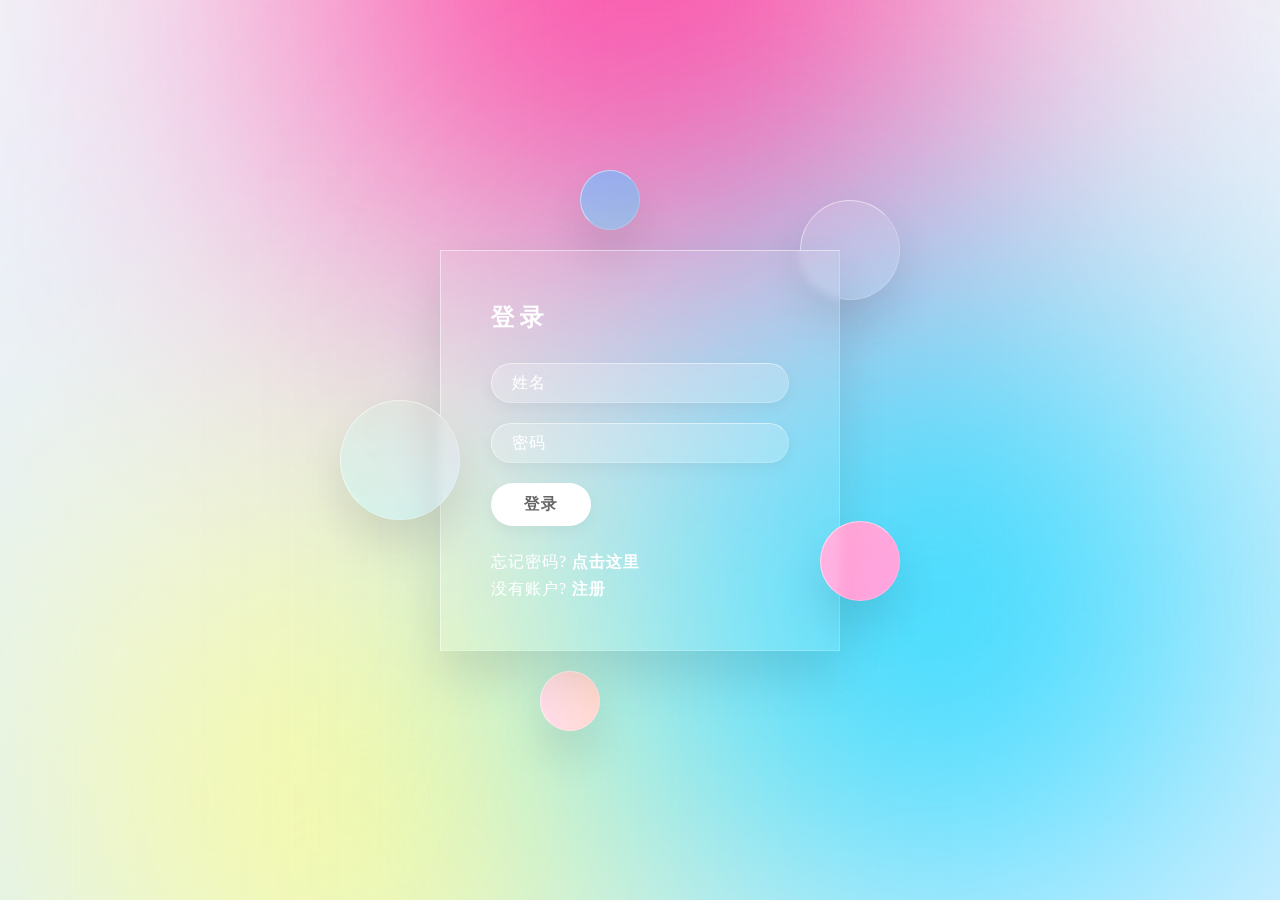
<file: 五个拿来就能用的炫酷登录页面/彩色气泡登录页/index.html>
<!DOCTYPE html>
<html lang="en">
 
<head>
    <meta charset="UTF-8">
    <meta name="viewport" content="width=device-width, initial-scale=1.0">
 
    <link rel="stylesheet" href="style.css">
 
    <title>彩色气泡登录页</title>
</head>
 
<body>
    <section>
        <!-- 背景颜色 -->
        <div class="color"></div>
        <div class="color"></div>
        <div class="color"></div>
        <div class="box">
            <!-- 背景圆 -->
            <div class="circle" style="--x:0"></div>
            <div class="circle" style="--x:1"></div>
            <div class="circle" style="--x:2"></div>
            <div class="circle" style="--x:3"></div>
            <div class="circle" style="--x:4"></div>
            <!-- 登录框 -->
            <div class="container">
                <div class="form">
                    <h2>登录</h2>
                    <form>
                        <div class="inputBox">
                            <input type="text" placeholder="姓名">
 
                        </div>
                        <div class="inputBox">
                            <input type="password" placeholder="密码">
 
                        </div>
                        <div class="inputBox">
                            <input type="submit" value="登录">
 
                        </div>
                        <p class="forget">忘记密码?<a href="#">
                                点击这里
                            </a></p>
                        <p class="forget">没有账户?<a href="#">
                                注册
                            </a></p>
                    </form>
                </div>
            </div>
        </div>
    </section>
</body>
 
</html>
</file>
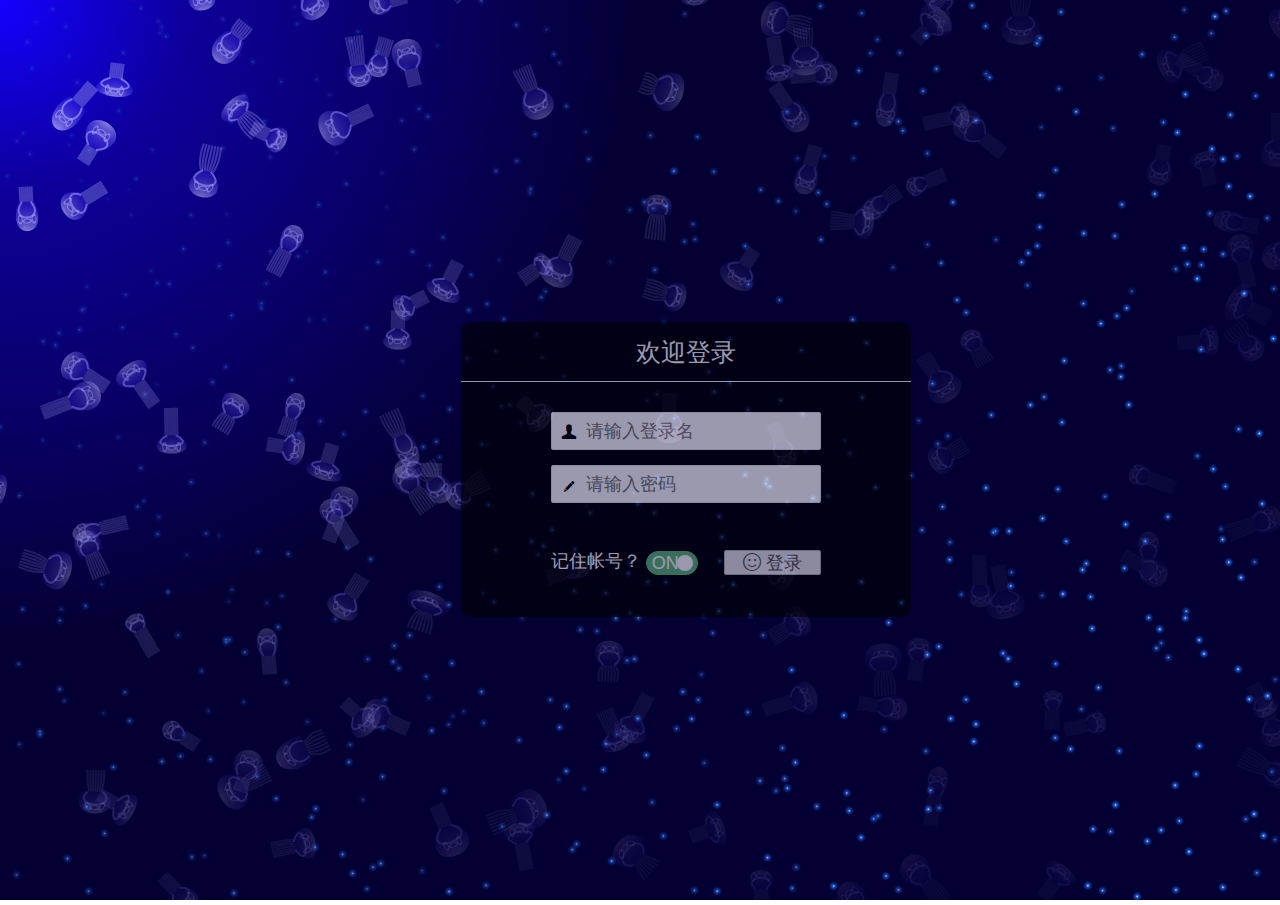
<file: 五个拿来就能用的炫酷登录页面/深海灯光水母登录/index.html>
﻿<!doctype html>
<html>
<head>
<meta charset="utf-8">
<title>登录</title>
<link rel="stylesheet" href="lib/layui/css/layui.css" media="all" />
<link rel="stylesheet" href="css/login.css" />
<script type="text/javascript" src="js/jquery.min.js"></script>
<script type="text/javascript" src="js/jquery.pure.tooltips.js"></script>
<script type="text/javascript" src="lib/layui/layui.js"></script>
<style>
html,body {
    width: 100%;
    height: 100%;
    margin: 0;
    padding: 0;
    overflow: hidden;
}
.container{
    width: 100％;
    height: 100%;
    margin: 0;
    padding: 0;
    background-color: #000000;
}

.box { width:450px; height:295px; background:#000000; position:absolute; top:50%; left:50%; margin-left:-14%; margin-top:-10%; z-index:3;opacity: 0.6;}
</style>

</head>
<body>

<div id="jsi-jellyfish-container" class="container">

<div class="beg-login-box box">
	<header>
		<h1 style="color:#FFFFFF">欢迎登录</h1>
	</header>
	<div class="beg-login-main">
		<form action="" class="layui-form" method="post"><input name="__RequestVerificationToken" type="hidden" value="fkfh8D89BFqTdrE2iiSdG_L781RSRtdWOH411poVUWhxzA5MzI8es07g6KPYQh9Log-xf84pIR2RIAEkOokZL3Ee3UKmX0Jc8bW8jOdhqo81" />		
			<div class="layui-form-item">
				<label class="beg-login-icon">
				<i class="layui-icon">&#xe612;</i>
			</label>
				<input type="text" name="userName" lay-verify="userName" autocomplete="off" placeholder="请输入登录名" class="layui-input">
			</div>
			<div class="layui-form-item">
				<label class="beg-login-icon">
				<i class="layui-icon">&#xe642;</i>
			</label>
				<input id="login-password" type="password" name="password" lay-verify="password" autocomplete="off" placeholder="请输入密码" class="layui-input">
			</div>
			<div class="layui-form-item">
				<div class="beg-pull-left beg-login-remember" style="color:#FFFFFF;margin-top: 9%;">
					<label>记住帐号？</label>
					<input type="checkbox" name="rememberMe" lay-skin="switch" lay-text="ON|OFF" checked>
				</div>
				<div class="beg-pull-right">
					<button class="layui-btn layui-btn-primary" lay-submit lay-filter="login" style="margin-top: 33%;" onclick="login()">
					<i class="layui-icon">&#xe650;</i> 登录
				</button>
				</div>
				<div class="beg-clear"></div>
			</div>
		</form>
	</div>
	<footer>
	<!-- <p><a href="../宋加加网页/index.html"><span style="color:#06F">返回首页</span></a></p> -->
	</footer>
	
</div>

<script>
var RENDERER = {
	JELLYFISH_RATE: 0.00015,
	DUST_RATE: 0.0005,
	ADJUST_DISTANCE : 100,
	ADJUST_OFFSET : 5,
	
	init : function(){
		this.setParameters();
		this.reconstructMethod();
		this.createElements();
		this.bindEvent();
		this.render();
	},
	setParameters : function(){
		this.$window = $(window);
		this.$container = $('#jsi-jellyfish-container');
		this.width = this.$container.width();
		this.height = this.$container.height();
		this.radius = Math.sqrt(Math.pow(this.width / 2, 2) + Math.sqrt(this.height/ 2, 2));
		this.distance = Math.sqrt(Math.pow(this.width, 2) + Math.sqrt(this.height, 2));
		this.canvas = $('<canvas />').attr({width : this.width, height : this.height}).appendTo(this.$container).get(0);
		this.context = this.canvas.getContext('2d');
		this.jellyfishes = [];
		this.theta = 0;
		this.x =  0;
		this.y =  0;
		this.destinationX = this.x;
		this.destinationY = this.y;
		this.dusts = [];
	},
	reconstructMethod : function(){
		this.render = this.render.bind(this);
	},
	getRandomValue : function(range){
		return range.min + (range.max - range.min) * Math.random();
	},
	createElements : function(){
		for(var i = 0, length = this.JELLYFISH_RATE * this.width * this.height; i < length; i++){
			this.jellyfishes.push(new JELLYFISH(this));
		}
		for(var i = 0, length = this.DUST_RATE * this.width * this.height; i < length; i++){
			this.dusts.push(new DUST(this));
		}
	},
	bindEvent : function(){
		this.$container.on('mousemove', this.translateCenter.bind(this, false));
		this.$container.on('mouseout', this.translateCenter.bind(this, true));
	},
	translateCenter : function(toAdjust, event){
		var offset = this.$container.offset();
		this.destinationX = event.clientX - offset.left + this.$window.scrollLeft();
		this.destinationY = event.clientY - offset.top + this.$window.scrollTop();
		
		if(!toAdjust){
			return;
		}
		if(this.destinationX < this.ADJUST_OFFSET){
			this.destinationX = 0;
		}else if(this.radius > this.width - this.ADJUST_OFFSET){
			this.destinationX = this.width;
		}
		if(this.destinationY < this.ADJUST_OFFSET){
			this.destinationY = 0;
		}else if(this.radius > this.height - this.ADJUST_OFFSET){
			this.destinationY = this.height;
		}
	},
	render : function(){
		requestAnimationFrame(this.render);
		
		if(this.destinationX > this.x){
			this.x = Math.min(this.x + this.ADJUST_DISTANCE, this.destinationX);
		}else{
			this.x = Math.max(this.x - this.ADJUST_DISTANCE, this.destinationX);
		}
		if(this.destinationY > this.y){
			this.y = Math.min(this.y + this.ADJUST_DISTANCE, this.destinationY);
		}else{
			this.y = Math.max(this.y - this.ADJUST_DISTANCE, this.destinationY);
		}
		var gradient = this.context.createRadialGradient(this.x, this.y, 0, this.x, this.y, this.radius);
		gradient.addColorStop(0, 'hsl(245, 100%, 50%)');
		gradient.addColorStop(0.3, 'hsl(245, 100%, 30%)');
		gradient.addColorStop(1, 'hsl(245, 100%, 10%)');
		this.context.fillStyle = gradient;
		this.context.fillRect(0, 0, this.width, this.height);
		
		for(var i = 0, length = this.dusts.length; i < length; i++){
			this.dusts[i].render(this.context, this.x, this.y);
		}
		for(var i = 0, length = this.jellyfishes.length; i < length; i++){
			this.jellyfishes[i].render(this.context, this.x, this.y);
		}
	}
};
var JELLYFISH = function(renderer){
	this.renderer = renderer;
	this.init(true);
};
JELLYFISH.prototype = {
	EXPANSION_RANGE : {min : Math.PI / 120, max : Math.PI / 30},
	DIRECTION_RANGE : {min : 0, max : Math.PI * 2},
	BASE_RANGE_X : {min : 10, max : 15},
	BASE_RANGE_Y : {min : 0, max : 5},
	BASE_RANGE_CP_X : {min : 20, max : 50},
	BASE_RANGE_CP_Y : {min : -40, max : -20},
	EXPANTION_OFFSET_RANGE : {min : 0.2, max : 0.5},
	EXTENSION_RATE_RANGE : {min : 0.5, max : 1.5},
	FEELER_LENGTH_RANGE : {min : 15, max : 30},
	FEELER_WIDTH_RANGE : {min : 2, max : 4},
	ACCELERATION_RATE : 0.2,
	OFFSET_TO_JUDGE : 100,
	FRICTION : 0.96,
	EXTENSION_COUNT : 100,
	
	init : function(toInit){
		this.radius = this.renderer.radius + this.OFFSET_TO_JUDGE * 2;
		
		if(toInit){
			this.x = this.renderer.getRandomValue({min : -this.OFFSET_TO_JUDGE, max : this.renderer.width + this.OFFSET_TO_JUDGE});
			this.y = this.renderer.getRandomValue({min : -this.OFFSET_TO_JUDGE, max : this.renderer.height + this.OFFSET_TO_JUDGE});
			this.direction = this.renderer.getRandomValue(this.DIRECTION_RANGE);
		}else{
			switch(condition = Math.random() * 4 | 0){
			case 0:
				this.x = -this.OFFSET_TO_JUDGE;
				this.y = this.renderer.getRandomValue({min : 0, max : this.renderer.height});
				this.direction = this.renderer.getRandomValue({min : Math.PI / 4, max : Math.PI * 3 / 4});
				break;
			case 1:
				this.x = this.renderer.getRandomValue({min : 0, max : this.renderer.width});
				this.y = -this.OFFSET_TO_JUDGE;
				this.direction = this.renderer.getRandomValue({min : Math.PI * 3 / 4, max : Math.PI * 5 / 4});
				break;
			case 2:
				this.x = this.renderer.width + this.OFFSET_TO_JUDGE;
				this.y = this.renderer.getRandomValue({min : 0, max : this.renderer.height});
				this.direction = this.renderer.getRandomValue({min : Math.PI * 5 / 4, max : Math.PI * 7 / 4});
				break;
			case 3:
				this.x = this.renderer.getRandomValue({min : 0, max : this.renderer.width});
				this.y = this.renderer.height + this.OFFSET_TO_JUDGE;
				this.direction = this.renderer.getRandomValue({min : Math.PI * 3 / 4, max : Math.PI * 5 / 4});
			}
		}
		this.expansion = 0;
		this.expansionDelta = this.renderer.getRandomValue(this.EXPANSION_RANGE);
		this.vx = 0;
		this.vy = 0;
		this.ax = Math.sin(this.direction) * this.expansionDelta * this.ACCELERATION_RATE;
		this.ay = -Math.cos(this.direction) * this.expansionDelta * this.ACCELERATION_RATE;
		this.baseX = this.renderer.getRandomValue(this.BASE_RANGE_X);
		this.baseY = this.renderer.getRandomValue(this.BASE_RANGE_Y);
		this.baseCPX = this.renderer.getRandomValue(this.BASE_RANGE_CP_X);
		this.baseCPY = this.renderer.getRandomValue(this.BASE_RANGE_CP_Y);
		this.expansionOffset = this.renderer.getRandomValue(this.EXPANTION_OFFSET_RANGE);
		this.feelerLength = this.renderer.getRandomValue(this.FEELER_LENGTH_RANGE);
		this.feelerWidth = this.renderer.getRandomValue(this.FEELER_WIDTH_RANGE);
		this.extensionRate = this.renderer.getRandomValue(this.EXTENSION_RATE_RANGE);
		this.theta = 0;
	},
	render : function(context, x, y){
		context.save();
		context.translate(this.x, this.y);
		context.rotate(this.direction);
		
		var opacity = 0.1 + 0.9 * Math.pow(1 - Math.min(1, Math.sqrt(Math.pow(this.x - x, 2) + Math.pow(this.y - y, 2)) / this.renderer.distance), 2),
			feelerColor = 'hsla(240, 80%, 80%, ' + 0.5 * opacity + ')',
			patternColor = 'hsla(240, 80%, 80%, ' + 0.8 * opacity + ')',
			gradient = context.createRadialGradient(0, this.baseCPY, 0, 0, this.baseCPY, this.baseY - this.baseCPY);
			
		gradient.addColorStop(0, 'hsla(245, 100%, 100%, ' + opacity + ')');
		gradient.addColorStop(0.5, 'hsla(245, 100%, 80%, ' + 0.6 * opacity + ')');
		gradient.addColorStop(1, 'hsla(245, 100%, 60%, ' + 0.4 * opacity + ')');
		
		context.fillStyle = gradient;
		context.strokeStyle = patternColor;
		context.lineWidth = 2;
		
		var baseX = this.baseX * (1 + this.expansionOffset * Math.cos(this.expansion)),
			theta = Math.PI / 2 - Math.abs((Math.PI - this.expansion)) / 2;
		
		context.save();
		this.createHead(context, baseX);
		context.restore();
		
		this.createMainPattern(context, baseX);
		this.createSubPattern(context, 0, this.baseCPY * 0.45, 0);
		this.createSubPattern(context, -7, this.baseCPY * 0.4, -theta);
		this.createSubPattern(context, 7, this.baseCPY * 0.4, theta);
		this.createFeeler(context, feelerColor);
		context.restore();
		
		if(this.expansion >= Math.PI - this.expansionDelta && this.expansion <= Math.PI){
			this.expansion += this.expansionDelta / this.EXTENSION_COUNT;
		}else{
			this.expansion += this.expansionDelta;
		}
		this.expansion %= Math.PI * 2;
		this.x += this.vx;
		this.y += this.vy;
		
		if(this.expansion >= 0 && this.expansion <= Math.PI){
			this.vx += this.ax;
			this.vy += this.ay;
		}
		this.vx *= this.FRICTION;
		this.vy *= this.FRICTION;
		
		this.judgeToReset();
	},
	createHead : function(context, baseX){
		context.beginPath();
		context.moveTo(-baseX, this.baseY);
		context.bezierCurveTo(-this.baseCPX, this.baseCPY, this.baseCPX, this.baseCPY, baseX, this.baseY);
		context.closePath();
		context.fill();
	},
	createMainPattern : function(context, baseX){
		context.beginPath();
		context.moveTo(-baseX * 0.6, this.baseY);
		context.bezierCurveTo(-this.baseCPX * 0.8, this.baseCPY * 0.5, this.baseCPX * 0.8, this.baseCPY * 0.5, baseX * 0.6, this.baseY);
		context.stroke();
	},
	createSubPattern : function(context, translateX, translateY, rotate){
		context.save();
		context.beginPath();
		context.translate(translateX, translateY);
		context.rotate(rotate);
		context.scale(1, 0.5);
		context.arc(0, 0, 4, 0, Math.PI * 2, false);
		context.stroke();
		context.restore();
	},
	createFeeler : function(context, feelerColor){
		for(var i = -3; i <= 3; i++){
			context.save();
			context.beginPath();
			context.strokeStyle = feelerColor;
			context.translate(i * 2, this.baseY);
			context.moveTo(0, 0);
			
			var x, cy;
			
			if(this.expansion >= 0 && this.expansion <= Math.PI){
				cy = (Math.PI - this.expansion) / Math.PI;
				x = i * this.feelerWidth * cy;
			}else{
				cy = (this.expansion - Math.PI) / Math.PI;
				x = i * this.feelerWidth * cy;
			}
			var rate = (cy > 0.5) ? (1 - cy) : cy;
			context.bezierCurveTo(x * this.extensionRate, this.feelerLength * rate, x * this.extensionRate, this.feelerLength * (1 - rate), x, this.feelerLength);
			context.stroke();
			context.restore();
		}
	},
	judgeToReset : function(){
		if(this.x < -this.OFFSET_TO_JUDGE && this.vx < 0 || this.x > this.renderer.width + this.OFFSET_TO_JUDGE && this.vx > 0
			|| this.y < -this.OFFSET_TO_JUDGE && this.vy < 0 || this.y > this.renderer.height + this.OFFSET_TO_JUDGE && this.vy > 0){
			this.init(false);
		}
	}
};
var DUST = function(renderer){
	this.renderer = renderer;
	this.init();
};
DUST.prototype = {
	RADIUS : 5,
	VELOCITY : 0.1,
	
	init : function(){
		var phi = this.renderer.getRandomValue({min : 0, max : Math.PI * 2});
		this.x = this.renderer.getRandomValue({min : 0, max : this.renderer.width});
		this.y = this.renderer.getRandomValue({min : 0, max : this.renderer.height});
		this.vx = this.VELOCITY * Math.sin(phi);
		this.vy = this.VELOCITY * Math.cos(phi);
		this.opacity = 0;
		this.theta = 0;
		this.deltaTheta = this.renderer.getRandomValue({min : Math.PI / 500, max : Math.PI / 100});
		this.gradient = this.renderer.context.createRadialGradient(0, 0, 0, 0, 0, this.RADIUS);
		this.gradient.addColorStop(0, 'hsla(220, 80%, 100%, 1)');
		this.gradient.addColorStop(0.1, 'hsla(220, 80%, 80%, 1)');
		this.gradient.addColorStop(0.25, 'hsla(220, 80%, 50%, 1)');
		this.gradient.addColorStop(1, 'hsla(220, 80%, 30%, 0)');
	},
	render : function(context, x, y){
		context.save();
		context.translate(this.x, this.y);
		context.globalAlpha = Math.abs(Math.sin(this.theta)) * (0.2 + 0.8 * Math.pow(Math.min(1, Math.sqrt(Math.pow(this.x - x, 2) + Math.pow(this.y - y, 2)) / this.renderer.distance), 2));
		context.fillStyle = this.gradient;
		context.beginPath();
		context.arc(0, 0, this.RADIUS, 0, Math.PI * 2, false);
		context.fill();
		context.restore();
		this.x += this.vx;
		this.y += this.vy;
		this.theta += this.deltaTheta;
		this.theta %= Math.PI * 2;
		
		if(this.x < -this.RADIUS || this.x > this.renderer.width + this.RADIUS
			|| this.y < -this.RADIUS || this.y > this.renderer.height + this.RADIUS){
			this.init();
		}
	}
};

$(function(){
	RENDERER.init();
	layui.use(['layer', 'form'], function() {
		var layer = layui.layer,
			$ = layui.jquery,
			form = layui.form();
		//自定义验证规则
		form.verify({
			userName: function(value){
		      if(value.trim().length < 6){
		        return '用户名不能少于6位';
		      }
		    }
		    ,password: [/(.+){6,12}$/, '密码必须6到12位']
		 });
	});
});
</script>

</body>
</html>
</file>
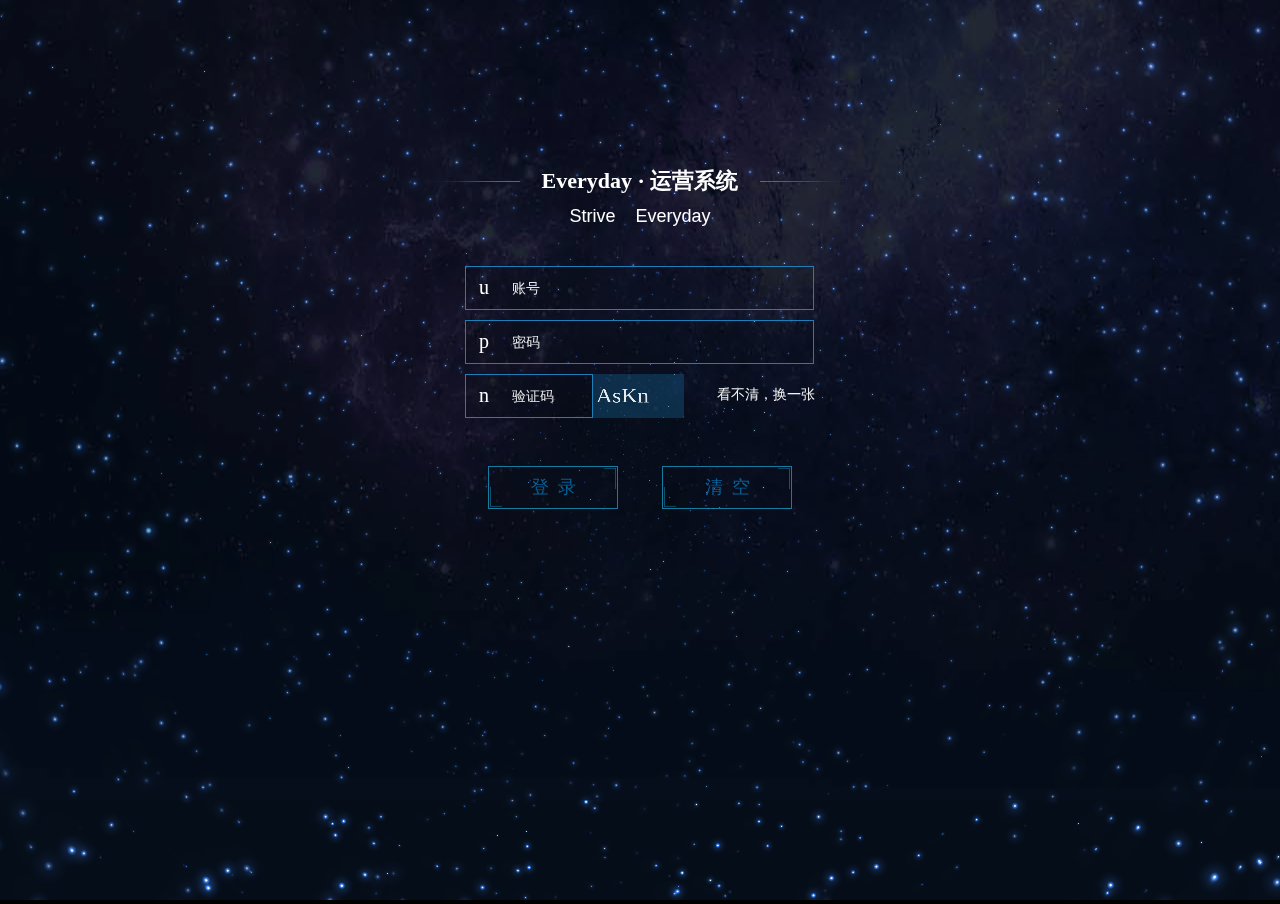
<file: 五个拿来就能用的炫酷登录页面/炫酷星空登陆/index.html>
<!DOCTYPE HTML>
<html>
<head>
<meta http-equiv="Content-Type" content="text/html; charset=utf-8">
<title>运营系统登录页</title>

<link href="static/css/login.css" rel="stylesheet" type="text/css">
<script type="text/javascript" src="static/lib/jquery/1.9.1/jquery.min.js"></script> 
<script src="static/js/verificationNumbers.js" tppabs="static/js/verificationNumbers.js"></script>
<style>
.J_codeimg{z-index:-1;position:absolute;}
</style>
<script>
$(document).ready(function() {
  //验证码
  createCode();
});
</script>
</head>
<body>
<div class="login-box" id="demo">
   <div class="input-content">
     <div class="login_tit">
          <div>
            <i class="tit-bg left"></i>
              Everyday · 运营系统
            <i class="tit-bg right"></i>
          </div>
          <p>Strive&nbsp;&nbsp;&nbsp;&nbsp;Everyday</p>
     </div>    
     <p class="p user_icon">
       <input type="text" placeholder="账号" autocomplete="off" class="login_txtbx">
     </p> 
     <p class="p pwd_icon">
       <input type="text" placeholder="密码" autocomplete="off" class="login_txtbx">
     </p>     	
     <div class="p val_icon">
        <div class="checkcode">
          <input type="text" id="J_codetext" placeholder="验证码" autocomplete="off" maxlength="4" class="login_txtbx">
          <canvas class="J_codeimg" id="myCanvas" onclick="createCode()" onselectstart="return false">对不起，您的浏览器不支持canvas，请下载最新版浏览器!</canvas>
        </div>
        <a class="ver_btn" onclick="createCode();" onselectstart="return false">看不清，换一张</a>
      </div>      
      <div class="signup">
      	  <a class="gv" href="#" onclick="validate()">登&nbsp;&nbsp;录</a>
          <a class="gv" href="#">清&nbsp;&nbsp;空</a>
     </div>
  </div>
  <div class="canvaszz"> </div>
  <canvas id="canvas"></canvas> 
</div>
<script>
//宇宙特效
"use strict";
var canvas = document.getElementById('canvas'),
  ctx = canvas.getContext('2d'),
  w = canvas.width = window.innerWidth,
  h = canvas.height = window.innerHeight,

  hue = 217,
  stars = [],
  count = 0,
  maxStars = 2500;//星星数量

var canvas2 = document.createElement('canvas'),
  ctx2 = canvas2.getContext('2d');
canvas2.width = 100;
canvas2.height = 100;
var half = canvas2.width / 2,
  gradient2 = ctx2.createRadialGradient(half, half, 0, half, half, half);
gradient2.addColorStop(0.025, '#CCC');
gradient2.addColorStop(0.1, 'hsl(' + hue + ', 61%, 33%)');
gradient2.addColorStop(0.25, 'hsl(' + hue + ', 64%, 6%)');
gradient2.addColorStop(1, 'transparent');

ctx2.fillStyle = gradient2;
ctx2.beginPath();
ctx2.arc(half, half, half, 0, Math.PI * 2);
ctx2.fill();

// End cache

function random(min, max) {
  if (arguments.length < 2) {
    max = min;
    min = 0;
  }

  if (min > max) {
    var hold = max;
    max = min;
    min = hold;
  }

  return Math.floor(Math.random() * (max - min + 1)) + min;
}

function maxOrbit(x, y) {
  var max = Math.max(x, y),
    diameter = Math.round(Math.sqrt(max * max + max * max));
  return diameter / 2;
  //星星移动范围，值越大范围越小，
}

var Star = function() {

  this.orbitRadius = random(maxOrbit(w, h));
  this.radius = random(60, this.orbitRadius) / 18; 
  //星星大小
  this.orbitX = w / 2;
  this.orbitY = h / 2;
  this.timePassed = random(0, maxStars);
  this.speed = random(this.orbitRadius) / 500000; 
  //星星移动速度
  this.alpha = random(2, 10) / 10;

  count++;
  stars[count] = this;
}

Star.prototype.draw = function() {
  var x = Math.sin(this.timePassed) * this.orbitRadius + this.orbitX,
    y = Math.cos(this.timePassed) * this.orbitRadius + this.orbitY,
    twinkle = random(10);

  if (twinkle === 1 && this.alpha > 0) {
    this.alpha -= 0.05;
  } else if (twinkle === 2 && this.alpha < 1) {
    this.alpha += 0.05;
  }

  ctx.globalAlpha = this.alpha;
  ctx.drawImage(canvas2, x - this.radius / 2, y - this.radius / 2, this.radius, this.radius);
  this.timePassed += this.speed;
}

for (var i = 0; i < maxStars; i++) {
  new Star();
}

function animation() {
  ctx.globalCompositeOperation = 'source-over';
  ctx.globalAlpha = 0.5; //尾巴
  ctx.fillStyle = 'hsla(' + hue + ', 64%, 6%, 2)';
  ctx.fillRect(0, 0, w, h)

  ctx.globalCompositeOperation = 'lighter';
  for (var i = 1, l = stars.length; i < l; i++) {
    stars[i].draw();
  };

  window.requestAnimationFrame(animation);
}

animation();
</script>

</body>
</html>
</file>
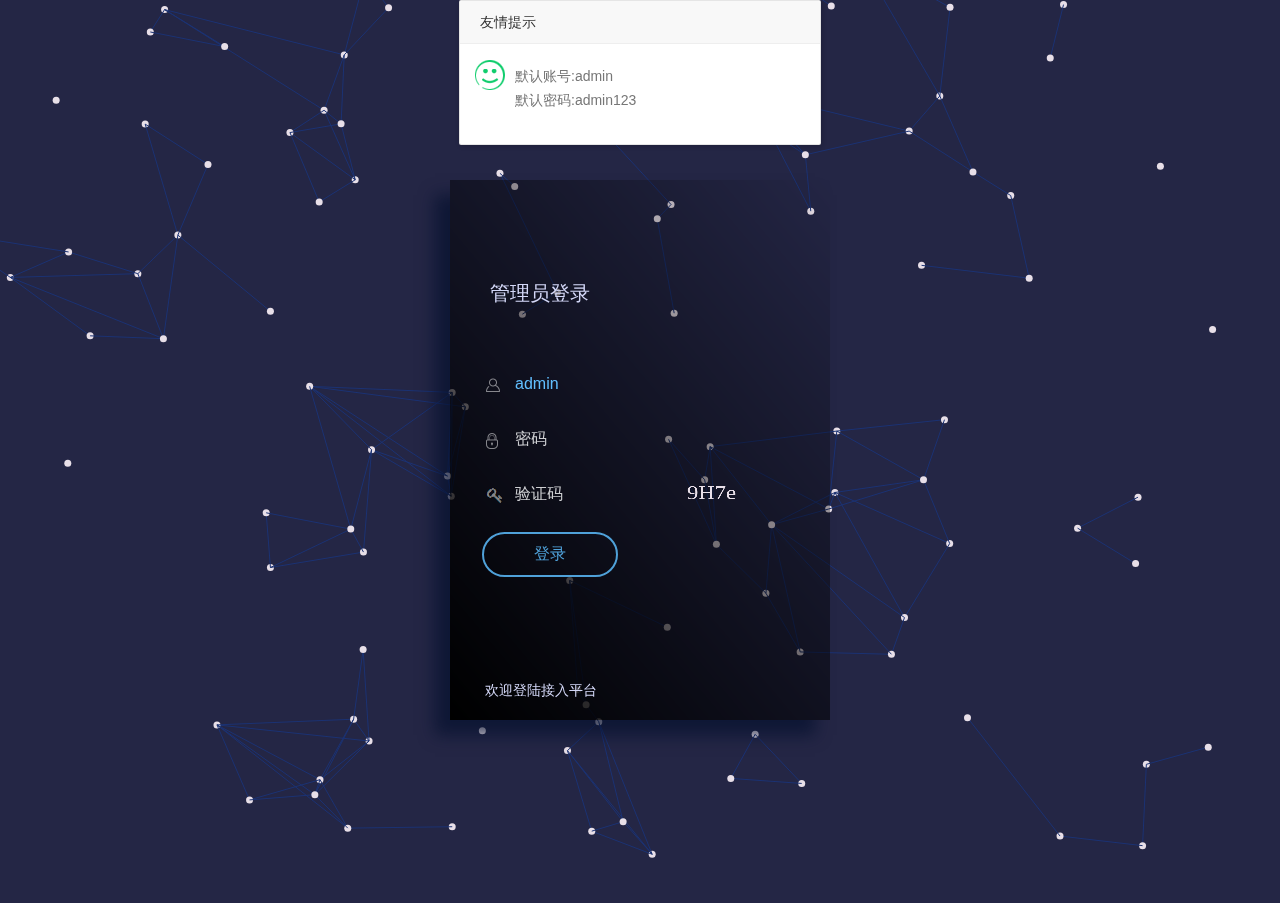
<file: 五个拿来就能用的炫酷登录页面/炫酷蛛网登录/index.html>
<!DOCTYPE html>

<html xmlns="http://www.w3.org/1999/xhtml" >
<head>
    <meta charset="UTF-8">
    <meta http-equiv="X-UA-Compatible" content="IE=edge,chrome=1">
    <meta name="viewport" content="width=device-width, initial-scale=1.0">
    <meta http-equiv="pragma" content="no-cache">
    <meta http-equiv="cache-control" content="no-cache">
    <meta http-equiv="expires" content="0">

    <title>视联网云接入</title>
    <link rel="icon" href="loginSpecial/images/favicon.ico" type="image/x-icon"/>
    <link rel="shortcut icon" href="loginSpecial/images/favicon.ico" type="image/x-icon"/>
    <link href="loginSpecial/css/default.css" rel="stylesheet" type="text/css" />
    <!--必要样式-->
    <link href="loginSpecial/css/styles.css" rel="stylesheet" type="text/css" />
    <link href="loginSpecial/css/demo.css" rel="stylesheet" type="text/css" />
    <link href="loginSpecial/css/loaders.css" rel="stylesheet" type="text/css" />
    <script src="loginSpecial/js/jquery-2.1.1.min.js"></script>

</head>
<body>
<div class='login'>

    <!--<img class="MyLogo" src="loginSpecial/images/logo01.png" alt="   LOGO">-->
    <div class='login_title'>
        <span>管理员登录</span>
    </div>
    <div class='login_fields'>
        <div class='login_fields__user'>
            <div class='icon'>

                <img alt="" src='loginSpecial/img/user_icon_copy.png'>
            </div>
            <input name="login" placeholder='用户名' maxlength="16" class="username" type='text' autocomplete="off" value="admin"/>
            <div class='validation'>
                <img alt="" src='loginSpecial/img/tick.png'>
            </div>
        </div>
        <div class='login_fields__password'>
            <div class='icon'>
                <img alt="" src='loginSpecial/img/lock_icon_copy.png'>
            </div>
            <input name="pwd" class="passwordNumder" placeholder='密码' maxlength="16" type='text' autocomplete="off">
            <div class='validation'>
                <img alt="" src='loginSpecial/img/tick.png'>
            </div>
        </div>
        <div class='login_fields__password'>
            <div class='icon'>
                <img alt="" src='loginSpecial/img/key.png'>
            </div>
            <input name="code" placeholder='验证码' maxlength="4"  class="ValidateNum" type='text' name="ValidateNum" autocomplete="off">
            <div class='validation' style="opacity: 1; right: -5px;top: -3px;">
                <canvas class="J_codeimg" id="myCanvas" onclick="Code();">对不起，您的浏览器不支持canvas，请下载最新版浏览器!</canvas>
            </div>
        </div>
        <div class='login_fields__submit'>
            <input type='button' value='登录'>
        </div>
    </div>
    <div class='success'>
    </div>
    <div class='disclaimer'>
        <p>欢迎登陆接入平台</p>
    </div>
</div>
<div class='authent'>
    <div class="loader" style="height: 60px;width: 60px;margin-left: 28px;margin-top: 40px">
        <div class="loader-inner ball-clip-rotate-multiple">
            <div></div>
            <div></div>
            <div></div>
        </div>
    </div>
    <p>认证中...</p>
</div>
<div class="OverWindows"></div>
<link href="loginSpecial/layui/css/layui.css" rel="stylesheet" type="text/css" />
<!--<script src="http://www.jq22.com/jquery/jquery-1.10.2.js"></script>-->
<script type="text/javascript" src="loginSpecial/js/jquery-ui.min.js"></script>
<script type="text/javascript" src='loginSpecial/js/stopExecutionOnTimeout.js?t=1'></script>
<script src="loginSpecial/layui/layui.js" type="text/javascript"></script>
<script src="loginSpecial/js/Particleground.js" type="text/javascript"></script>
<script src="loginSpecial/js/Treatment.js" type="text/javascript"></script>
<script src="loginSpecial/js/jquery.mockjax.js" type="text/javascript"></script>
<script src="loginSpecial/js/controlLogin.js" type="text/javascript"></script>
</body>
</html>
</file>
<file: 五个拿来就能用的炫酷登录页面/彩色气泡登录页/style.css>
/* 清除浏览器默认边距，
使边框和内边距的值包含在元素的width和height内 */
 
* {
    margin: 0;
    padding: 0;
    box-sizing: border-box;
}
 
/* 使用flex布局，让内容垂直和水平居中 */
 
section {
    /* 相对定位 */
    position: relative;
    overflow: hidden;
    display: flex;
    justify-content: center;
    align-items: center;
    min-height: 100vh;
    /* linear-gradient() 函数用于创建一个表示两种或多种颜色线性渐变的图片 */
    background: linear-gradient(to bottom, #f1f4f9, #dff1ff);
}
 
/* 背景颜色 */
 
section .color {
    /* 绝对定位 */
    position: absolute;
    /* 使用filter(滤镜) 属性，给图像设置高斯模糊*/
    filter: blur(200px);
}
 
/* :nth-child(n) 选择器匹配父元素中的第 n 个子元素 */
 
section .color:nth-child(1) {
    top: -350px;
    width: 600px;
    height: 600px;
    background: #ff359b;
}
 
section .color:nth-child(2) {
    bottom: -150px;
    left: 100px;
    width: 500px;
    height: 500px;
    background: #fffd87;
}
 
section .color:nth-child(3) {
    bottom: 50px;
    right: 100px;
    width: 500px;
    height: 500px;
    background: #00d2ff;
}
 
.box {
    position: relative;
}
 
/* 背景圆样式 */
 
.box .circle {
    position: absolute;
    background: rgba(255, 255, 255, 0.1);
    /* backdrop-filter属性为一个元素后面区域添加模糊效果 */
    backdrop-filter: blur(5px);
    box-shadow: 0 25px 45px rgba(0, 0, 0, 0.1);
    border: 1px solid rgba(255, 255, 255, 0.5);
    border-right: 1px solid rgba(255, 255, 255, 0.2);
    border-bottom: 1px solid rgba(255, 255, 255, 0.2);
    border-radius: 50%;
    /* 使用filter(滤镜) 属性，改变颜色。
    hue-rotate(deg)  给图像应用色相旋转 
    calc() 函数用于动态计算长度值 
    var() 函数调用自定义的CSS属性值x*/
    filter: hue-rotate(calc(var(--x) * 70deg));
    /* 调用动画animate，需要10s完成动画，
    linear表示动画从头到尾的速度是相同的，
    infinite指定动画应该循环播放无限次*/
    animation: animate 10s linear infinite;
    /* 动态计算动画延迟几秒播放 */
    animation-delay: calc(var(--x) * -1s);
}
 
/* 背景圆动画 */
 
@keyframes animate {
    0%, 100%, {
        transform: translateY(-50px);
    }
    50% {
        transform: translateY(50px);
    }
}
 
.box .circle:nth-child(1) {
    top: -50px;
    right: -60px;
    width: 100px;
    height: 100px;
}
 
.box .circle:nth-child(2) {
    top: 150px;
    left: -100px;
    width: 120px;
    height: 120px;
    z-index: 2;
}
 
.box .circle:nth-child(3) {
    bottom: 50px;
    right: -60px;
    width: 80px;
    height: 80px;
    z-index: 2;
}
 
.box .circle:nth-child(4) {
    bottom: -80px;
    left: 100px;
    width: 60px;
    height: 60px;
}
 
.box .circle:nth-child(5) {
    top: -80px;
    left: 140px;
    width: 60px;
    height: 60px;
}
 
/* 登录框样式 */
 
.container {
    position: relative;
    width: 400px;
    min-height: 400px;
    background: rgba(255, 255, 255, 0.1);
    display: flex;
    justify-content: center;
    align-items: center;
    backdrop-filter: blur(5px);
    box-shadow: 0 25px 45px rgba(0, 0, 0, 0.1);
    border: 1px solid rgba(255, 255, 255, 0.5);
    border-right: 1px solid rgba(255, 255, 255, 0.2);
    border-bottom: 1px solid rgba(255, 255, 255, 0.2);
}
 
.form {
    position: relative;
    width: 100%;
    height: 100%;
    padding: 50px;
}
 
/* 登录标题样式 */
 
.form h2 {
    position: relative;
    color: #fff;
    font-size: 24px;
    font-weight: 600;
    letter-spacing: 5px;
    margin-bottom: 30px;
    cursor: pointer;
}
 
/* 登录标题的下划线样式 */
 
.form h2::before {
    content: "";
    position: absolute;
    left: 0;
    bottom: -10px;
    width: 0px;
    height: 3px;
    background: #fff;
    transition: 0.5s;
}
 
.form h2:hover:before {
    width: 53px;
}
 
.form .inputBox {
    width: 100%;
    margin-top: 20px;
}
 
/* 输入框样式 */
 
.form .inputBox input {
    width: 100%;
    padding: 10px 20px;
    background: rgba(255, 255, 255, 0.2);
    outline: none;
    border: none;
    border-radius: 30px;
    border: 1px solid rgba(255, 255, 255, 0.5);
    border-right: 1px solid rgba(255, 255, 255, 0.2);
    border-bottom: 1px solid rgba(255, 255, 255, 0.2);
    font-size: 16px;
    letter-spacing: 1px;
    color: #fff;
    box-shadow: 0 5px 15px rgba(0, 0, 0, 0.05);
}
 
.form .inputBox input::placeholder {
    color: #fff;
}
 
/* 登录按钮样式 */
 
.form .inputBox input[type="submit"] {
    background: #fff;
    color: #666;
    max-width: 100px;
    margin-bottom: 20px;
    font-weight: 600;
    cursor: pointer;
}
 
.forget {
    margin-top: 6px;
    color: #fff;
    letter-spacing: 1px;
}
 
.forget a {
    color: #fff;
    font-weight: 600;
    text-decoration: none;
}
</file>
<file: 五个拿来就能用的炫酷登录页面/深海灯光水母登录/lib/layui/css/layui.css>
/** layui-v1.0.7 LGPL License By http://www.layui.com */
 .layui-btn,.layui-inline,img{vertical-align:middle}.layui-btn,.layui-unselect{-webkit-user-select:none;-ms-user-select:none;-moz-user-select:none}.layui-laypage a,a{text-decoration:none}.layui-btn,.layui-tree li i,.layui-unselect{-moz-user-select:none}.layui-form-select dl,.layui-nav-child{min-width:100%;box-shadow:0 2px 4px rgba(0,0,0,.12)}blockquote,body,button,dd,div,dl,dt,form,h1,h2,h3,h4,h5,h6,input,li,ol,p,pre,td,textarea,th,ul{
	margin: 0;
	padding: 0;
	-webkit-tap-highlight-color: rgba(0,0,0,0);
	font-size: 18px;
}a:active,a:hover{outline:0}img{display:inline-block;border:none}li{list-style:none}table{border-collapse:collapse;border-spacing:0}h1,h2,h3{font-size:14px;font-weight:400}h4,h5,h6{font-size:100%;font-weight:400}button,input,optgroup,option,select,textarea{font-family:inherit;font-size:inherit;font-style:inherit;font-weight:inherit;outline:0}pre{white-space:pre-wrap;white-space:-moz-pre-wrap;white-space:-pre-wrap;white-space:-o-pre-wrap;word-wrap:break-word}::-webkit-scrollbar{width:10px;height:10px}::-webkit-scrollbar-button:vertical{display:none}::-webkit-scrollbar-corner,::-webkit-scrollbar-track{background-color:#e2e2e2}::-webkit-scrollbar-thumb{border-radius:0;background-color:rgba(0,0,0,.3)}::-webkit-scrollbar-thumb:vertical:hover{background-color:rgba(0,0,0,.35)}::-webkit-scrollbar-thumb:vertical:active{background-color:rgba(0,0,0,.38)}@font-face{font-family:layui-icon;src:url(../font/iconfont.eot);src:url(../font/iconfont.eot?#iefix) format('embedded-opentype'),url(../font/iconfont.woff) format('woff'),url(../font/iconfont.ttf) format('truetype'),url(../font/iconfont.svg#iconfont) format('svg')}.layui-icon{font-family:layui-icon!important;font-size:16px;font-style:normal;-webkit-font-smoothing:antialiased;-moz-osx-font-smoothing:grayscale}body{line-height:24px;font:14px Helvetica Neue,Helvetica,PingFang SC,\5FAE\8F6F\96C5\9ED1,Tahoma,Arial,sans-serif}.layui-flow-more a cite,.layui-laypage em,.layui-tree li a cite,a cite{font-style:normal}hr{height:1px;margin:10px 0;border:0;background-color:#e2e2e2;clear:both}a{color:#333}a:hover{color:#777}a cite{*cursor:pointer}.layui-box,.layui-box *{-webkit-box-sizing:content-box!important;-moz-box-sizing:content-box!important;box-sizing:content-box!important}.layui-border-box,.layui-border-box *{-webkit-box-sizing:border-box!important;-moz-box-sizing:border-box!important;box-sizing:border-box!important}.layui-clear{clear:both;*zoom:1}.layui-clear:after{content:'\20';clear:both;*zoom:1;display:block;height:0}.layui-inline{position:relative;display:inline-block;*display:inline;*zoom:1}.layui-edge{position:absolute;width:0;height:0;border-style:dashed;border-color:transparent;overflow:hidden}.layui-elip{text-overflow:ellipsis;overflow:hidden;white-space:nowrap}.layui-disabled,.layui-disabled:hover{color:#d2d2d2!important;cursor:not-allowed!important}.layui-circle{border-radius:100%}.layui-show{display:block!important}.layui-hide{display:none!important}.layui-main{position:relative;width:1140px;margin:0 auto}.layui-header{position:relative;z-index:1000;height:65px}.layui-header a:hover{transition:all .5s;-webkit-transition:all .5s}.layui-side{position:fixed;top:0;bottom:0;z-index:999;width:200px;overflow-x:hidden}.layui-side-scroll{
	width: 220px;
	height: 100%;
	overflow-x: hidden
}.layui-body{position:absolute;left:200px;right:0;top:0;bottom:0;z-index:998;width:auto;overflow:hidden;overflow-y:auto;-webkit-box-sizing:border-box;-moz-box-sizing:border-box;box-sizing:border-box}.layui-layout-admin .layui-header{border-bottom:5px solid #1AA094}.layui-layout-admin .layui-side{top:70px;width:200px;overflow-x:hidden}.layui-layout-admin .layui-body{top:70px;bottom:44px}.layui-layout-admin .layui-main{
	width: auto;
	margin: 0 15px;
	height: 94px;
}.layui-layout-admin .layui-footer{position:fixed;left:200px;right:0;bottom:0;height:44px;background-color:#eee}.layui-btn,.layui-input,.layui-select,.layui-textarea,.layui-upload-button{outline:0;-webkit-transition:border-color .3s cubic-bezier(.65,.05,.35,.5);transition:border-color .3s cubic-bezier(.65,.05,.35,.5);-webkit-box-sizing:border-box!important;-moz-box-sizing:border-box!important;box-sizing:border-box!important}.layui-elem-quote{margin-bottom:10px;padding:15px;line-height:22px;border-left:5px solid #009688;border-radius:0 2px 2px 0;background-color:#f2f2f2}.layui-quote-nm{border-color:#e2e2e2;border-style:solid;border-width:1px 1px 1px 5px;background:0 0}.layui-elem-field{margin-bottom:10px;padding:0;border:1px solid #e2e2e2}.layui-elem-field legend{margin-left:20px;padding:0 10px;font-size:20px;font-weight:300}.layui-field-title{margin:10px 0 20px;border:none;border-top:1px solid #e2e2e2}.layui-field-box{padding:10px 15px}.layui-field-title .layui-field-box{padding:10px 0}.layui-bg-black{background-color:#393D49;color:#c2c2c2}.layui-bg-black a{color:#c2c2c2}.layui-bg-black a:hover{color:#fff}.layui-bg-gray{background-color:#eee;color:#333}.layui-bg-green{background-color:#009688;color:#D7EEE8}.layui-bg-blue{background-color:#1E9FFF;color:#D7EEE8}.layui-word-aux{font-size:12px;color:#999;padding:0 5px}.layui-btn{display:inline-block;height:25px;line-height:25px;padding:0 18px;background-color:#009688;color:#fff;white-space:nowrap;text-align:center;border:none;border-radius:2px;cursor:pointer;opacity:.9;filter:alpha(opacity=90)}.layui-btn:hover{opacity:.8;filter:alpha(opacity=80);color:#fff}.layui-btn:active{opacity:1;filter:alpha(opacity=100)}.layui-btn+.layui-btn{margin-left:10px}.layui-btn-radius{border-radius:100px}.layui-btn .layui-icon{font-size:18px;vertical-align:bottom}.layui-btn-primary{border:1px solid #C9C9C9;background-color:#fff;color:#555}.layui-btn-primary:hover{border-color:#009688;color:#333}.layui-btn-normal{background-color:#1E9FFF}.layui-btn-warm{background-color:#F7B824}.layui-btn-danger{background-color:#FF5722}.layui-btn-disabled,.layui-btn-disabled:active,.layui-btn-disabled:hover{border:1px solid #e6e6e6;background-color:#FBFBFB;color:#C9C9C9;cursor:not-allowed;opacity:1}.layui-btn-big{height:44px;line-height:44px;padding:0 25px;font-size:16px}.layui-btn-small{height:30px;line-height:30px;padding:0 10px;font-size:12px}.layui-btn-small i{font-size:16px!important}.layui-btn-mini{height:22px;line-height:22px;padding:0 5px;font-size:12px}.layui-btn-mini i{font-size:14px!important}.layui-input,.layui-select,.layui-textarea{height:38px;line-height:38px;line-height:36px\9;border:1px solid #e6e6e6;background-color:#fff;border-radius:2px}.layui-form-label,.layui-form-mid,.layui-textarea{line-height:20px;position:relative}.layui-input,.layui-textarea{display:block;width:100%;padding-left:10px}.layui-input:hover,.layui-textarea:hover{border-color:#D2D2D2!important}.layui-input:focus,.layui-textarea:focus{border-color:#C9C9C9!important}.layui-textarea{min-height:100px;height:auto;padding:6px 10px;resize:vertical}.layui-select{padding:0 10px}.layui-form input[type=checkbox],.layui-form input[type=radio],.layui-form select{display:none}.layui-form-item{margin-bottom:15px;clear:both;*zoom:1}.layui-form-item:after{content:'\20';clear:both;*zoom:1;display:block;height:0}.layui-form-label{float:left;display:block;padding:9px 15px;width:80px;font-weight:400;text-align:right}.layui-form-item .layui-inline{margin-bottom:5px;margin-right:10px}.layui-input-block,.layui-input-inline{position:relative}.layui-input-block{margin-left:110px;min-height:36px}.layui-input-inline{display:inline-block;vertical-align:middle}.layui-form-item .layui-input-inline{
	float: left;
	width: 400px;
	margin-right: 10px;
}.layui-form-text .layui-input-inline{width:auto}.layui-form-mid{float:left;display:block;padding:8px 0;margin-right:10px}.layui-form-danger+.layui-form-select .layui-input,.layui-form-danger:focus{border:1px solid #FF5722!important}.layui-form-select{position:relative}.layui-form-select .layui-input{padding-right:30px;cursor:pointer}.layui-form-select .layui-edge{position:absolute;right:10px;top:50%;margin-top:-3px;cursor:pointer;border-width:6px;border-top-color:#c2c2c2;border-top-style:solid;transition:all .3s;-webkit-transition:all .3s}.layui-form-checkbox,.layui-form-switch{-webkit-transition:.1s linear;cursor:pointer}.layui-form-select dl{display:none;position:absolute;left:0;top:42px;padding:5px 0;z-index:999;border:1px solid #d2d2d2;max-height:300px;overflow-y:auto;background-color:#fff;border-radius:2px;box-sizing:border-box}.layui-form-select dl dd,.layui-form-select dl dt{padding:0 10px;line-height:36px;white-space:nowrap;overflow:hidden;text-overflow:ellipsis}.layui-form-select dl dt{font-size:12px;color:#999}.layui-form-select dl dd{cursor:pointer}.layui-form-select dl dd:hover{background-color:#f2f2f2}.layui-form-select .layui-select-group dd{padding-left:20px}.layui-form-select dl dd.layui-this{background-color:#5FB878;color:#fff}.layui-form-checkbox,.layui-form-select dl dd.layui-disabled{background-color:#fff}.layui-form-selected dl{display:block}.layui-form-checkbox,.layui-form-checkbox *,.layui-form-radio,.layui-form-radio *,.layui-form-switch{display:inline-block;vertical-align:middle}.layui-form-selected .layui-edge{margin-top:-9px;-webkit-transform:rotate(180deg);transform:rotate(180deg);margin-top:-3px\9}:root .layui-form-selected .layui-edge{margin-top:-9px\0/IE9}.layui-select-disabled .layui-disabled{border-color:#eee!important}.layui-select-disabled .layui-edge{border-top-color:#d2d2d2}.layui-form-checkbox{position:relative;height:30px;line-height:28px;margin:4px 10px 0 0;padding-right:30px;border:1px solid #d2d2d2;font-size:0;border-radius:2px;transition:.1s linear;box-sizing:border-box!important}.layui-form-checkbox:hover{border:1px solid #c2c2c2}.layui-form-checkbox span{padding:0 10px;font-size:14px;background-color:#d2d2d2;color:#fff;overflow:hidden;white-space:nowrap;text-overflow:ellipsis}.layui-form-checkbox:hover span{background-color:#c2c2c2}.layui-form-checkbox i{position:absolute;right:0;width:37px;color:#fff;font-size:20px}.layui-form-checkbox:hover i{color:#c2c2c2}.layui-form-checked,.layui-form-checked:hover{border:1px solid #5FB878}.layui-form-checked span,.layui-form-checked:hover span{background-color:#5FB878}.layui-form-checked i,.layui-form-checked:hover i{color:#5FB878}.layui-form-switch{position:relative;height:22px;line-height:22px;width:40px;padding:0 5px;margin-top:8px;border:1px solid #d2d2d2;border-radius:20px;background-color:#fff;transition:.1s linear}.layui-form-switch i{position:absolute;left:5px;top:3px;width:16px;height:16px;border-radius:20px;background-color:#d2d2d2;-webkit-transition:.1s linear;transition:.1s linear}.layui-form-onswitch{border-color:#5FB878;background-color:#5FB878}.layui-form-onswitch:before{content:'ON';color:#fff}.layui-form-onswitch i{left:30px;background-color:#fff}.layui-checkbox-disbaled{border-color:#e2e2e2!important}.layui-checkbox-disbaled span{background-color:#e2e2e2!important}.layui-checkbox-disbaled:hover i{color:#fff!important}.layui-form-radio{line-height:28px;margin:6px 10px 0 0;padding-right:10px;cursor:pointer;font-size:0}.layui-form-radio i{margin-right:8px;font-size:22px;color:#c2c2c2}.layui-form-radio span{font-size:14px}.layui-form-radio i:hover,.layui-form-radioed i{color:#5FB878}.layui-radio-disbaled i{color:#e2e2e2!important}.layui-form-pane .layui-form-label{width:80px;padding:8px 15px;line-height:20px;border:1px solid #e6e6e6;border-radius:2px 0 0 2px;text-align:center;background-color:#FBFBFB;overflow:hidden;white-space:nowrap;text-overflow:ellipsis}.layui-form-pane .layui-input-inline{margin-left:-1px}.layui-form-pane .layui-input-block{margin-left:112px;left:-1px}.layui-form-pane .layui-input{border-radius:0 2px 2px 0}.layui-form-pane .layui-form-text .layui-form-label{float:none;width:100%;border-right:1px solid #e6e6e6;border-radius:2px;box-sizing:border-box!important;text-align:left}.layui-laypage button,.layui-laypage input,.layui-nav{-webkit-box-sizing:border-box!important;-moz-box-sizing:border-box!important}.layui-form-pane .layui-form-text .layui-input-inline{display:block;margin:0;top:-1px;clear:both}.layui-form-pane .layui-form-text .layui-input-block{margin:0;left:0;top:-1px}.layui-form-pane .layui-form-text .layui-textarea{min-height:100px;border-radius:0 0 2px 2px}.layui-form-pane .layui-input:hover,.layui-form-pane .layui-textarea:hover{border-color:#e6e6e6!important}.layui-form-pane .layui-input:focus,.layui-form-pane .layui-textarea:focus{border-color:#e6e6e6!important}.layui-form-pane .layui-form-checkbox{margin:0 0 10px 10px}.layui-form-pane .layui-form-radio,.layui-form-pane .layui-form-switch{margin-left:10px}.layui-layedit{border:1px solid #d2d2d2;border-radius:2px}.layui-layedit-tool{padding:3px 5px;border-bottom:1px solid #e2e2e2;font-size:0}.layedit-tool-fixed{position:fixed;top:0;border-top:1px solid #e2e2e2}.layui-layedit-tool .layedit-tool-mid,.layui-layedit-tool .layui-icon{display:inline-block;vertical-align:middle;text-align:center;font-size:14px}.layui-layedit-tool .layui-icon{position:relative;width:32px;height:30px;line-height:30px;margin:3px 5px;color:#777;cursor:pointer;border-radius:2px}.layui-layedit-tool .layui-icon:hover{color:#393D49}.layui-layedit-tool .layui-icon:active{color:#000}.layui-layedit-tool .layedit-tool-active{background-color:#e2e2e2;color:#000}.layui-layedit-tool .layui-disabled,.layui-layedit-tool .layui-disabled:hover{color:#d2d2d2;cursor:not-allowed}.layui-layedit-tool .layedit-tool-mid{width:1px;height:18px;margin:0 10px;background-color:#d2d2d2}.layedit-tool-html{width:50px!important;font-size:30px!important}.layedit-tool-b,.layedit-tool-code,.layedit-tool-help{font-size:16px!important}.layedit-tool-d,.layedit-tool-face,.layedit-tool-image,.layedit-tool-unlink{font-size:18px!important}.layedit-tool-image input{position:absolute;font-size:0;left:0;top:0;width:100%;height:100%;opacity:.01;filter:Alpha(opacity=1);cursor:pointer}.layui-layedit-iframe iframe{display:block;width:100%}#LAY_layedit_code{overflow:hidden}.layui-table{
	width: 100%;
	margin: 10px 0;
	background-color: #D6EAF6;
}.layui-table tr{transition:all .3s;-webkit-transition:all .3s}.layui-table thead tr{background-color:#f2f2f2}.layui-table th{
	text-align: left;
	background-color: #30a9f1;
}.layui-table td,.layui-table th{padding:9px 15px;min-height:20px;line-height:20px;border:1px solid #94bdd9;font-size:14px}.layui-table tr:hover,.layui-table[lay-even] tr:nth-child(even){background-color:#f8f8f8}.layui-table[lay-skin=line],.layui-table[lay-skin=row]{border:1px solid #e2e2e2}.layui-table[lay-skin=line] td,.layui-table[lay-skin=line] th{border:none;border-bottom:1px solid #e2e2e2}.layui-table[lay-skin=row] td,.layui-table[lay-skin=row] th{border:none;border-right:1px solid #e2e2e2}.layui-table[lay-skin=nob] td,.layui-table[lay-skin=nob] th{border:none}.layui-upload-button{position:relative;display:inline-block;vertical-align:middle;min-width:60px;height:38px;line-height:38px;border:1px solid #DFDFDF;border-radius:2px;overflow:hidden;background-color:#fff;color:#666}.layui-upload-button:hover{border:1px solid #aaa;color:#333}.layui-upload-button:active{border:1px solid #4CAF50;color:#000}.layui-upload-button input,.layui-upload-file{opacity:.01;filter:Alpha(opacity=1);cursor:pointer}.layui-upload-button input{position:absolute;left:0;top:0;z-index:10;font-size:100px;width:100%;height:100%}.layui-upload-icon{display:block;margin:0 15px;text-align:center}.layui-upload-icon i{margin-right:5px;vertical-align:top;font-size:20px;color:#5FB878}.layui-upload-iframe{position:absolute;width:0;height:0;border:0;visibility:hidden}.layui-upload-enter{border:1px solid #009E94;background-color:#009E94;color:#fff;-webkit-transform:scale(1.1);transform:scale(1.1)}.layui-upload-enter .layui-upload-icon,.layui-upload-enter .layui-upload-icon i{color:#fff}.layui-flow-more{margin:10px 0;text-align:center;color:#999;font-size:14px}.layui-flow-more a{height:32px;line-height:32px}.layui-flow-more a *{display:inline-block;vertical-align:top}.layui-flow-more a cite{padding:0 20px;border-radius:3px;background-color:#eee;color:#333}.layui-flow-more a cite:hover{opacity:.8}.layui-flow-more a i{font-size:30px;color:#737383}.layui-laypage{display:inline-block;*display:inline;*zoom:1;vertical-align:middle;margin:10px 0;font-size:0}.layui-laypage>:first-child,.layui-laypage>:first-child em{border-radius:2px 0 0 2px}.layui-laypage>:last-child,.layui-laypage>:last-child em{border-radius:0 2px 2px 0}.layui-laypage a,.layui-laypage span{display:inline-block;*display:inline;*zoom:1;vertical-align:middle;padding:0 15px;border:1px solid #e2e2e2;height:28px;line-height:28px;margin:0 -1px 5px 0;background-color:#fff;color:#333;font-size:12px}.layui-laypage span{color:#999;font-weight:700}.layui-laypage .layui-laypage-curr{position:relative}.layui-laypage .layui-laypage-curr em{position:relative;color:#fff;font-weight:400}.layui-laypage .layui-laypage-curr .layui-laypage-em{position:absolute;left:-1px;top:-1px;padding:1px;width:100%;height:100%;background-color:#009688}.layui-laypage-em{border-radius:2px}.layui-laypage-next em,.layui-laypage-prev em{font-family:Sim sun;font-size:16px}.layui-laypage .layui-laypage-total{height:30px;line-height:30px;margin-left:1px;border:none;font-weight:400}.layui-laypage button,.layui-laypage input{height:30px;line-height:30px;border:1px solid #e2e2e2;border-radius:2px;vertical-align:top;background-color:#fff;box-sizing:border-box!important}.layui-laypage input{width:50px;margin:0 5px;text-align:center}.layui-laypage button{margin-left:5px;padding:0 15px;cursor:pointer}.layui-code{position:relative;margin:10px 0;padding:15px;line-height:20px;border:1px solid #ddd;border-left-width:6px;background-color:#F2F2F2;color:#333;font-family:Courier New;font-size:12px}.layui-tree{line-height:26px}.layui-tree li{text-overflow:ellipsis;overflow:hidden;white-space:nowrap}.layui-tree li .layui-tree-spread,.layui-tree li a{display:inline-block;vertical-align:top;height:26px;*display:inline;*zoom:1;cursor:pointer}.layui-tree li a{font-size:0}.layui-tree li a i{font-size:16px}.layui-tree li a cite{padding:0 6px;font-size:14px}.layui-tree li i{padding-left:6px;color:#333}.layui-tree li .layui-tree-check{font-size:13px}.layui-tree li .layui-tree-check:hover{color:#009E94}.layui-tree li ul{display:none;margin-left:20px}.layui-tree li .layui-tree-enter{line-height:24px;border:1px dotted #000}.layui-tree-drag{display:none;position:absolute;left:-666px;top:-666px;background-color:#f2f2f2;padding:5px 10px;border:1px dotted #000;white-space:nowrap}.layui-nav .layui-nav-item,.layui-tab-title li{display:inline-block;*zoom:1;vertical-align:middle}.layui-tree-drag i{padding-right:5px}.layui-nav{position:relative;padding:0 20px;background-color:#393D49;color:#c2c2c2;border-radius:2px;font-size:0;box-sizing:border-box!important}.layui-nav *{font-size:14px}.layui-nav .layui-nav-item{position:relative;*display:inline;line-height:60px}.layui-nav .layui-nav-item a{display:block;padding:0 20px;color:#c2c2c2;transition:all .3s;-webkit-transition:all .3s}.layui-nav .layui-this:after,.layui-nav-bar,.layui-nav-tree .layui-nav-itemed:after{position:absolute;left:0;top:0;width:0;height:5px;background-color:#5FB878;transition:all .2s;-webkit-transition:all .2s}.layui-nav-bar{z-index:1000}.layui-nav .layui-nav-item a:hover,.layui-nav .layui-this a{
	color: #000
}.layui-nav .layui-this:after{content:'';top:auto;bottom:0;width:100%}.layui-nav .layui-nav-more{content:'';width:0;height:0;border-style:solid dashed dashed;border-color:#c2c2c2 transparent transparent;overflow:hidden;cursor:pointer;transition:all .2s;-webkit-transition:all .2s;position:absolute;top:28px;right:3px;border-width:6px}.layui-nav .layui-nav-mored,.layui-nav-itemed .layui-nav-more{top:22px;border-style:dashed dashed solid;border-color:transparent transparent #c2c2c2}.layui-nav-child{
	display: none;
	position: absolute;
	left: 0;
	top: 60px;
	line-height: 40px;
	padding: 5px 0;
	border: 1px solid #d2d2d2;
	background-color: #fff;
	z-index: 100;
	border-radius: 2px;
	white-space: nowrap;
}.layui-nav .layui-nav-child a{color:#333}.layui-nav .layui-nav-child a:hover{background-color:#f2f2f2;color:#333}.layui-nav-child dd{position:relative}.layui-nav-child dd.layui-this{background-color:#5FB878;color:#fff}.layui-nav-child dd.layui-this a{color:#fff}.layui-nav-child dd.layui-this:after{display:none}.layui-nav-tree{width:200px;padding:0}.layui-nav-tree .layui-nav-item{display:block;width:100%;line-height:45px}.layui-nav-tree .layui-nav-item a{height:45px;text-overflow:ellipsis;overflow:hidden;white-space:nowrap}.layui-nav-tree .layui-nav-item a:hover{background-color:#4E5465}.layui-nav-tree .layui-nav-child dd.layui-this,.layui-nav-tree .layui-this,.layui-nav-tree .layui-this>a,.layui-nav-tree .layui-this>a:hover{background-color:#009688;color:#fff}.layui-nav-tree .layui-this:after{display:none}.layui-nav-itemed>a,.layui-nav-tree .layui-nav-title a,.layui-nav-tree .layui-nav-title a:hover{background-color:#2B2E37!important;color:#fff!important}.layui-nav-tree .layui-nav-bar{width:5px;height:0;background-color:#009688}.layui-nav-tree .layui-nav-child{position:relative;z-index:0;top:0;border:none;box-shadow:none}.layui-nav-tree .layui-nav-child a{height:40px;line-height:40px;color:#c2c2c2}.layui-nav-tree .layui-nav-child,.layui-nav-tree .layui-nav-child a:hover{
	background: 0 0;
	color: #fff;
	font-family: "Helvetica Neue", Helvetica, "PingFang SC", \5FAE\8F6F\96C5\9ED1, Tahoma, Arial, sans-serif;
}.layui-nav-tree .layui-nav-more{top:20px;right:10px}.layui-nav-itemed .layui-nav-more{top:14px}.layui-nav-itemed .layui-nav-child{display:block;padding:0}.layui-nav-side{position:fixed;top:0;bottom:0;left:0;overflow-x:hidden;z-index:999}.layui-breadcrumb{visibility:hidden;font-size:0}.layui-breadcrumb a{padding-right:8px;line-height:22px;font-size:14px;color:#333!important}.layui-breadcrumb a:hover{color:#01AAED!important}.layui-breadcrumb a cite,.layui-breadcrumb a span{color:#666;cursor:text;font-style:normal}.layui-breadcrumb a span{padding-left:8px;font-family:Sim sun}.layui-tab{margin:10px 0;overflow:hidden;text-align:left!important}.layui-fixbar li,.layui-tab-bar,.layui-tab-title li,.layui-util-face ul li{cursor:pointer;text-align:center}.layui-tab-title{
	position: relative;
	widows:100px;
	height: 50px;
	white-space: nowrap;
	font-size: 0;
	border-bottom: 1px solid #e2e2e2;
	transition: all .2s;
	-webkit-transition: all .2s;
}.layui-tab-title li{*display:inline;font-size:14px;transition:all .3s;-webkit-transition:all .3s;position:relative;line-height:40px;min-width:65px;padding:0 10px}.layui-tab-title .layui-this{color:#000}.layui-tab-title .layui-this:after{position:absolute;left:0;top:0;content:'';width:100%;height:41px;border:1px solid #e2e2e2;border-bottom-color:#fff;border-radius:2px 2px 0 0;-webkit-box-sizing:border-box!important;-moz-box-sizing:border-box!important;box-sizing:border-box!important;pointer-events:none}.layui-tab-bar{position:absolute;right:0;top:0;width:30px;height:39px;line-height:39px;border:1px solid #e2e2e2;border-radius:2px;background-color:#fff}.layui-tab-bar .layui-icon{position:relative;display:inline-block;top:3px;transition:all .3s;-webkit-transition:all .3s}.layui-tab-item,.layui-util-face .layui-layer-TipsG{display:none}.layui-tab-more{padding-right:30px;height:auto;white-space:normal}.layui-tab-more li.layui-this:after{border-bottom-color:#e2e2e2;border-radius:2px}.layui-tab-more .layui-tab-bar .layui-icon{top:-2px;top:3px\9;-webkit-transform:rotate(180deg);transform:rotate(180deg)}:root .layui-tab-more .layui-tab-bar .layui-icon{top:-2px\0/IE9}.layui-tab-content{padding:10px}.layui-tab-title li .layui-tab-close{position:relative;margin-left:8px;top:1px;color:#c2c2c2}.layui-tab-title li .layui-tab-close:hover{border-radius:10px;background-color:#FF5722;color:#fff}.layui-tab-brief>.layui-tab-title .layui-this{color:#009688}.layui-tab-brief>.layui-tab-more li.layui-this:after,.layui-tab-brief>.layui-tab-title .layui-this:after{border:none;border-radius:0;border-bottom:3px solid #5FB878}.layui-tab-card{border:1px solid #e2e2e2;border-radius:2px;box-shadow:0 2px 5px 0 rgba(0,0,0,.1)}.layui-tab-card>.layui-tab-title{background-color:#f2f2f2}.layui-tab-card>.layui-tab-title li{margin-right:-1px;margin-left:-1px}.layui-tab-card>.layui-tab-title .layui-this{background-color:#fff}.layui-tab-card>.layui-tab-title .layui-this:after{border-top:none;border-width:1px;border-bottom-color:#fff}.layui-tab-card>.layui-tab-title .layui-tab-bar{height:40px;line-height:40px;border-radius:0;border-top:none;border-right:none}.layui-tab-card>.layui-tab-more .layui-this{background:0 0;color:#5FB878}.layui-tab-card>.layui-tab-more .layui-this:after{border:none}.layui-fixbar{position:fixed;right:15px;bottom:15px;z-index:9999}.layui-fixbar li{width:50px;height:50px;line-height:50px;margin-bottom:1px;font-size:30px;background-color:#9F9F9F;color:#fff;border-radius:2px;opacity:.95}.layui-fixbar li:hover{opacity:.85}.layui-fixbar li:active{opacity:1}.layui-fixbar .layui-fixbar-top{display:none;font-size:40px}body .layui-util-face{border:none;background:0 0}body .layui-util-face .layui-layer-content{padding:0;background-color:#fff;color:#666;box-shadow:none}.layui-util-face ul{position:relative;width:372px;padding:10px;border:1px solid #D9D9D9;background-color:#fff;box-shadow:0 0 20px rgba(0,0,0,.2)}.layui-util-face ul li{float:left;border:1px solid #e8e8e8;height:22px;width:26px;overflow:hidden;margin:-1px 0 0 -1px;padding:4px 2px}.layui-util-face ul li:hover{position:relative;z-index:2;border:1px solid #eb7350;background:#fff9ec}.layui-anim{-webkit-animation-duration:.3s;animation-duration:.3s;-webkit-animation-fill-mode:both;animation-fill-mode:both}.layui-anim-loop{-webkit-animation-iteration-count:infinite;animation-iteration-count:infinite}@-webkit-keyframes layui-rotate{from{-webkit-transform:rotate(0)}to{-webkit-transform:rotate(360deg)}}@keyframes layui-rotate{from{transform:rotate(0)}to{transform:rotate(360deg)}}.layui-anim-rotate{-webkit-animation-name:layui-rotate;animation-name:layui-rotate;-webkit-animation-duration:1s;animation-duration:1s;-webkit-animation-timing-function:linear;animation-timing-function:linear}@-webkit-keyframes layui-up{from{-webkit-transform:translate3d(0,100%,0);opacity:.3}to{-webkit-transform:translate3d(0,0,0);opacity:1}}@keyframes layui-up{from{transform:translate3d(0,100%,0);opacity:.3}to{transform:translate3d(0,0,0);opacity:1}}.layui-anim-up{-webkit-animation-name:layui-up;animation-name:layui-up}@-webkit-keyframes layui-upbit{from{-webkit-transform:translate3d(0,30px,0);opacity:.3}to{-webkit-transform:translate3d(0,0,0);opacity:1}}@keyframes layui-upbit{from{transform:translate3d(0,30px,0);opacity:.3}to{transform:translate3d(0,0,0);opacity:1}}.layui-anim-upbit{-webkit-animation-name:layui-upbit;animation-name:layui-upbit}@-webkit-keyframes layui-scale{0%{opacity:.3;-webkit-transform:scale(.5)}100%{opacity:1;-webkit-transform:scale(1)}}@keyframes layui-scale{0%{opacity:.3;-ms-transform:scale(.5);transform:scale(.5)}100%{opacity:1;-ms-transform:scale(1);transform:scale(1)}}.layui-anim-scale{-webkit-animation-name:layui-scale;animation-name:layui-scale}@-webkit-keyframes layui-scale-spring{0%{opacity:.5;-webkit-transform:scale(.5)}80%{opacity:.8;-webkit-transform:scale(1.1)}100%{opacity:1;-webkit-transform:scale(1)}}@keyframes layui-scale-spring{0%{opacity:.5;-ms-transform:scale(.5);transform:scale(.5)}80%{opacity:.8;-ms-transform:scale(1.1);transform:scale(1.1)}100%{opacity:1;-ms-transform:scale(1);transform:scale(1)}}.layui-anim-scaleSpring{-webkit-animation-name:layui-scale-spring;animation-name:layui-scale-spring}@media screen and (max-width:450px){.layui-form-item .layui-form-label{text-overflow:ellipsis;overflow:hidden;white-space:nowrap}.layui-form-item .layui-inline{display:block;margin-right:0;margin-bottom:20px;clear:both}.layui-form-item .layui-inline:after{content:'\20';clear:both;display:block;height:0}.layui-form-item .layui-input-inline{display:block;float:none;left:-1px;width:auto;margin:0 0 10px 112px}.layui-form-item .layui-input-inline+.layui-form-mid{margin-left:110px;top:-5px;padding:0}.layui-form-item .layui-form-checkbox{margin-right:5px;margin-bottom:5px}}
</file>
<file: 五个拿来就能用的炫酷登录页面/深海灯光水母登录/css/login.css>
.beg-login-box {
	width: 450px;
	height: 350px;
	margin: 20% auto;
	background-color: rgba(255, 255, 255, 255);
	border-radius: 10px;
}

.beg-login-box header {
	height: 39px;
	padding: 10px;
	border-bottom: 1px solid aliceblue;
}

.beg-login-box header h1 {
	text-align: center;
	font-size: 25px;
	line-height: 40px;
}

.beg-login-box .beg-login-main {
	height: 185px;
	padding: 30px 90px 0;
}

.beg-login-main .layui-form-item {
	position: relative;
}

.beg-login-main .layui-form-item .beg-login-icon {
	position: absolute;
	color: #000000;
	top: 10px;
	left: 10px;
}

.beg-login-main .layui-form-item input {
	padding-left: 34px;
}

.beg-login-box footer {
	height: 35px;
	padding: 20px 20px 0 20px;
}

.beg-login-box footer p {
	line-height: 40px;
	text-align: center;
	font-size: 25px;
}

.beg-pull-left {
	float: left !important;
}

.beg-pull-right {
	float: right !important;
}

.beg-clear {
	clear: both;
}

.beg-login-remember {
	line-height: 38px;
}

.beg-login-remember .layui-form-switch {
	margin-top: 0px;
}

.beg-login-code-box {
	position: relative;
	padding: 10px;
}

.beg-login-code-box input {
	position: absolute;
	width: 100px;
}

.beg-login-code-box img {
	cursor: pointer;
	position: absolute;
	left: 115px;
	height: 38px;
}
</file>
<file: 五个拿来就能用的炫酷登录页面/炫酷星空登陆/static/css/login.css>
body {margin:0 auto;overflow:hidden;}  
.login-box{
	margin:0 auto;
	width:100%;
	height:100%;
	background-color:#000;
	position:relative;
	}
.login-box canvas {
	width:100%;height:auto/*榛樿鍏ㄥ睆鏄剧ず 鍙嚜宸辫缃珮搴�640px*/;
	display:inline-block;vertical-align:baseline
	position:absolute;
	z-index:-1;
	}
.login-box .canvaszz{  /*鐢ㄦ潵瑙ｅ喅瑙嗛鍙抽敭鑿滃崟锛岀敤浜庤棰戜笂闈㈢殑閬僵灞�*/
	width:100%;
	background-image: url(../img/in_top_bj.png);
	height:800px;
	position:absolute;
	z-index:10;
		filter:alpha(opacity=40);  
      	-moz-opacity:0.4;  
      	-khtml-opacity: 0.4;  
      	opacity: 0.4;
	}
.login_tit{
	position: absolute;
	top:-60px;
	left:-5px;
	width:420px;
	color:#fff;
	text-align: center;

}
.tit-bg{position:absolute;top:50%;display: inline-block;width:90px;height:1px;background:url(../img/login-tit.png) }
.tit-bg.left{left:0;transform:rotate(180deg)}
.tit-bg.right{right:0}
.login_tit>div{
	position: relative;
	font-size: 22px;font-weight: bold;
}
.login_tit>p{
	font-size: 18px;font-family: "arial";
	margin:10px 0;
}
	
.login-box .signup{
	margin-top: 40px;
	text-align: center
}
.login-box .signup a.gv { 
	text-decoration:none; 
	background:url(../img/nav_gv.png) repeat 0px 0px; 
	width: 130px; 
	height: 43px; 
	display: inline-block; 
	text-align:center;		/*姘村钩灞呬腑*/
	line-height:43px;  /*涓婁笅灞呬腑*/
	cursor:pointer;
	margin:8px 20px 8px 20px;
	font:18px/43px 'microsoft yahei'; color:#066197;
	}
.login-box .signup a.gv span {
	 display: none;
	 	
}
.login-box .signup a.gv:hover { 
	background: url(../img/nav_gv.png) repeat 0px -43px; 
	color:#1d7eb8;
	-webkit-box-shadow: 0 0 6px #1d7eb8;
	transition-duration: 0.5s;
	}
	
.login-box	.topcn{
	width: 980px;
	top:200px;
	left: 50%;
	margin-left: -490px;
	position:absolute;
	z-index:20;

	}
	/*登录界面*/
.input-content{
position: absolute;z-index:9999;padding:30px;width:350px;left:50%;margin-left:-205px;top:25%
}
.input-content .p {
    margin: 10px 0;
    height: 44px;
    position: relative;
}
.input-content .p .login_txtbx {
    font-size: 14px;
    height: 26px;
    line-height: 26px;
    padding: 8px 9%;
    width: 81%;
    text-indent: 1em;
    border: 1px solid #1d7eb8;
    background: rgba(0,0,0,.1);
    color: white;
}
.login_txtbx::-webkit-input-placeholder {
  color:rgba(255,255,255,.9);
 }
.login_txtbx:-moz-placeholder { /* Mozilla Firefox 4 to 18 */
　　color:rgba(255,255,255,.9);
}
.login_txtbx::-moz-placeholder {  Mozilla Firefox 19+ 
　　color:rgba(255,255,255,.9);
}
.login_txtbx:-ms-input-placeholder { /* Internet Explorer 10+ */
　　color:rgba(255,255,255,.9);
}
.input-content .p .login_txtbx:focus,.input-content p .login_txtbx:hover{
	-webkit-box-shadow: 0 0 6px #1d7eb8;
	transition-duration: 0.5s;
}
.input-content .p.user_icon:before {
    content: "u";
}
.input-content .p.pwd_icon:before {
    content: "p";
}
.input-content .p.opwd_icon:before {
    content: "o";
}
.input-content .p.npwd_icon:before {
    content: "n";
}
.input-content .p.rpwd_icon:before {
    content: "r";
}
.input-content .p.val_icon:before {
    content: "n";
}
.input-content .p:before {
    font-family: 'adminthemesregular';
    position: absolute;
    top: 0;
    left: 14px;
    height: 42px;
    line-height: 42px;
    font-size: 20px;
    color: #fff;
}
.input-content .p .checkcode {
    float: left;
    width: 205px;
    height: 44px;
    overflow: hidden;
}
.input-content .p .checkcode input {
    float: left;
    width: 120px;
    height: 36px;
    line-height: 36px;
    border: 1px solid #1d7eb8;
    padding: 3px;
    color: white;
    outline: none;
    text-indent: 3.1em;
}
.input-content .p .checkcode canvas {
    float: right;
    width: 85px;
    height: 38px;
    padding: 3px;
    z-index: 0;
    background: rgba(28, 122, 178,.3);
}
.input-content .p .ver_btn {
    color: #f4f4f4;
    height: 42px;
    line-height: 42px;
    margin: 0;
    z-index: 1;
    position: relative;
    float: right;
    cursor: pointer;
    font-size: 14px;
}
.passwordTit{ position:relative;padding:10px;font-size: 12px; color:#fff;line-height: 18px;margin-bottom: -20px; }
.passwordTit .border{position: absolute;display: inline-block;width:20px;height:20px;border:1px solid #1d7eb8}
.border.left{left:0;top:0;border-right:none;border-bottom:none}
.border.right{right:0;bottom:0;border-left:none;border-top:none}
</file>
<file: 五个拿来就能用的炫酷登录页面/炫酷蛛网登录/loginSpecial/css/default.css>
@font-face {
	font-family: 'icomoon';
	src:url('/Admin/Login/fonts/icomoon.eot?rretjt');
	src:url('/Admin/Login/fonts/icomoon.eot?#iefixrretjt') format('embedded-opentype'),
		url('/Admin/Login/fonts/icomoon.woff?rretjt') format('woff'),
		url('/Admin/Login/fonts/icomoon.ttf?rretjt') format('truetype'),
		url('/Admin/Login/fonts/icomoon.svg?rretjt#icomoon') format('svg');
	font-weight: normal;
	font-style: normal;
}

[class^="icon-"], [class*=" icon-"] {
	font-family: 'icomoon';
	speak: none;
	font-style: normal;
	font-weight: normal;
	font-variant: normal;
	text-transform: none;
	line-height: 1;

	/* Better Font Rendering =========== */
	-webkit-font-smoothing: antialiased;
	-moz-osx-font-smoothing: grayscale;
}

body, html {padding: 0; margin: 0;}


/* Clearfix hack by Nicolas Gallagher: http://nicolasgallagher.com/micro-clearfix-hack/ */
.clearfix:before,
.clearfix:after {
	content: " ";
	display: table;
}

.clearfix:after {
	clear: both;
}

body{
	font-family: "Segoe UI", "Lucida Grande", Helvetica, Arial, "Microsoft YaHei", FreeSans, Arimo, "Droid Sans", "wenquanyi micro hei", "Hiragino Sans GB", "Hiragino Sans GB W3", "FontAwesome", sans-serif;
}
a{color: #2fa0ec;text-decoration: none;outline: none;}
a:hover,a:focus{color:#74777b;}
</file>
<file: 五个拿来就能用的炫酷登录页面/炫酷蛛网登录/loginSpecial/css/styles.css>
body {
  -webkit-perspective: 800px;
          perspective: 800px;
  height: 100vh;
  margin: 0;
  overflow: hidden;
  font-family: 'Gudea', sans-serif;
  background: #EA5C54;
  /* Old browsers */
  /* FF3.6+ */
 
  /* W3C */
  filter: progid:DXImageTransform.Microsoft.gradient( startColorstr='#EA5C54 ', endColorstr='#bb6dec',GradientType=1 );
  /* IE6-9 fallback on horizontal gradient */
}
body ::-webkit-input-placeholder {
  color: #4E546D;
}
body .authent {
  box-shadow: 0px 20px 30px 3px rgba(0, 0, 0, 0.55);
  display: none;
  background: #35394a;
  /* Old browsers */
  /* FF3.6+ */

  /* Chrome10+,Safari5.1+ */
  /* Opera 11.10+ */
  /* IE10+ */
  background: linear-gradient(230deg, rgba(53, 57, 74, 0) 0%, rgb(0, 0, 0) 100%);
  /* W3C */
  filter: progid:DXImageTransform.Microsoft.gradient( startColorstr='rgba(53, 57, 74, 0)', endColorstr='rgb(0, 0, 0)',GradientType=1 );
  /* IE6-9 fallback on horizontal gradient */
  position: absolute;
  left: 0;
  right: 0px;
  margin: auto;
  width: 400px;
  color: white;
  text-transform: uppercase;
  letter-spacing: 1px;
  text-align: center;
  padding: 20px 70px;
  top: 100px;
  bottom: 0;
  height: 300px;
  opacity: 0;
}
body .authent p {
   font-size: 30px;
  text-align: center;
  color: white;
}
body .success {
  display: none;
  color: #d5d8e2;
}
body .success p {
  font-size: 14px;
}
body p {
  color: #D3D7F7;
  font-size: 14px;
  text-align: left;
}
body .testtwo {
  left: -320px !important;
}
body .test {
  box-shadow: 0px 20px 30px 3px rgba(0, 0, 0, 0.55);
  pointer-events: none;
  top: -100px !important;
  -webkit-transform: rotateX(70deg) scale(0.8) !important;
          transform: rotateX(70deg) scale(0.8) !important;
  opacity: .6 !important;
  -webkit-filter: blur(1px);
          filter: blur(1px);
}
body .login 
{
  box-shadow: -15px 15px 15px rgba(6, 17, 47, 0.7);
  opacity: 1;
  top: 20px;
  -webkit-transition-timing-function: cubic-bezier(0.68, -0.25, 0.265, 0.85);
  -webkit-transition-property: -webkit-transform,opacity,box-shadow,top,left;
          transition-property: transform,opacity,box-shadow,top,left;
  -webkit-transition-duration: .5s;
          transition-duration: .5s;
  -webkit-transform-origin: 161px 100%;
      -ms-transform-origin: 161px 100%;
          transform-origin: 161px 100%;
  -webkit-transform: rotateX(0deg);
          transform: rotateX(0deg);
  position: relative;
  width: 300px;
  /*border-top: 2px solid #D8312A;*/
  height: 400px;
  position: absolute;
  left: 0;
  right: 0;
  margin: auto;
  top: 0;
  bottom: 0;
  padding: 100px 40px 40px 40px;
  background: #35394a;
  /* Old browsers */
  /* FF3.6+ */
  background: -webkit-gradient(linear, left bottom, right top, color-stop(0%, #35394a), color-stop(100%, rgb(0, 0, 0)));
  /* Chrome,Safari4+ */
  background: -webkit-linear-gradient(230deg, rgba(53, 57, 74, 0) 0%, rgb(0, 0, 0) 100%);
  /* Chrome10+,Safari5.1+ */
  /* Opera 11.10+ */
  /* IE10+ */
  background: linear-gradient(230deg, rgba(53, 57, 74, 0) 0%, rgb(0, 0, 0) 100%);
  /* W3C */
  filter: progid:DXImageTransform.Microsoft.gradient( startColorstr='rgba(53, 57, 74, 0)', endColorstr='rgb(0, 0, 0)',GradientType=1 );
  /* IE6-9 fallback on horizontal gradient */
}
body .login .validation {
  position: absolute;
  z-index: 1;
  right: 10px;
  top: 14px;
  opacity: 0;
}
body .login .disclaimer {
  position: absolute;
  bottom: 20px;
  left: 35px;
  width: 250px;
}
body .login_title {
  color: #D3D7F7;
  height: 60px;
  text-align: left;
  font-size: 20px;
}
body .login_fields {
  margin-top: 10px;
  height: 208px;
  position: absolute;
  left: 0;
}
body .login_fields .icon {
  position: absolute;
  z-index: 1;
  left: 36px;
  top: 8px;
  opacity: .5;
}
body .login_fields input[type='password'],body .login_fields input[type='text'] {
  color: #61BFFF !important;
}
body .login_fields input[type='text'], body .login_fields input[type='password'] {
  color: #afb1be;
  font-size: 16px;
  width: 190px;
  margin-top: -2px;
  background: rgba(57, 61, 82, 0);
  left: 0;
  padding: 10px 65px;
  border-top: 2px solid rgba(57, 61, 82, 0);
  border-bottom: 2px solid rgba(57, 61, 82, 0);
  border-right: none;
  border-left: none;
  outline: none;
  font-family: 'Gudea', sans-serif;
  box-shadow: none;
}
body .login_fields__user, body .login_fields__password {
  margin-top: 15px;
  position: relative;
}
body .login_fields__submit {
  position: relative;
  top: 17px;
  left: 0;
  width: 80%;
  right: 0;
  margin: auto;
}
body .login_fields__submit .forgot {
  float: right;
  font-size: 10px;
  margin-top: 11px;
  text-decoration: underline;
}
body .login_fields__submit .forgot a {
  color: #606479;
}
body .login_fields__submit input {
  border-radius: 50px;
  background: transparent;
  padding: 10px 50px;
  border: 2px solid #4FA1D9;
  color: #4FA1D9;
  text-transform: uppercase;
  font-size: 16px;
  -webkit-transition-property: background,color;
          transition-property: background,color;
  -webkit-transition-duration: .2s;
          transition-duration: .2s;
}
body .login_fields__submit input:focus {
  box-shadow: none;
  outline: none;
}
body .login_fields__submit input:hover {
  color: white;
  background: #4FA1D9;
  cursor: pointer;
  -webkit-transition-property: background,color;
          transition-property: background,color;
  -webkit-transition-duration: .2s;
          transition-duration: .2s;
}

/* Color Schemes */
.love {
  position: absolute;
  right: 20px;
  bottom: 0px;
  font-size: 11px;
  font-weight: normal;
}
.love p {
  color: white;
  font-weight: normal;
  font-family: 'Open Sans', sans-serif;
}
.love a {
  color: white;
  font-weight: 700;
  text-decoration: none;
}
.love img {
  position: relative;
  top: 3px;
  margin: 0px 4px;
  width: 10px;
}

.brand {
  position: absolute;
  left: 20px;
  bottom: 14px;
}
.brand img {
  width: 30px;
}
</file>
<file: 五个拿来就能用的炫酷登录页面/炫酷蛛网登录/loginSpecial/css/demo.css>
/**
*
*
*/

:-moz-placeholder { /* Mozilla Firefox 4 to 18 */
    color: #CECFD2; opacity:1; 
}

::-moz-placeholder { /* Mozilla Firefox 19+ */
    color: #CECFD2;opacity:1;
}

input:-ms-input-placeholder{
    color: #CECFD2;opacity:1;
}

input::-webkit-input-placeholder{
    color: #CECFD2;opacity:1;
}
html, body { padding: 0; margin: 0; height: 100%; font-size: 16px; background-repeat: no-repeat; background-position: left top; background-color: #242645; color: #fff; font-family: 'Source Sans Pro'; background-size: 100%;
	/*background-image: url(../img/Starry.jpg);*/
}

h1 {
	font-size: 2.8em;
	font-weight: 700;
	letter-spacing: -1px;
	margin: 0.6rem 0; 
}
h1 > span {font-weight: 300; }
h2 {
	font-size: 1.15em;
	font-weight: 300;
	margin: 0.3rem 0; 
}
main {
	width: 95%;
	max-width: 1000px;
	margin: 4em auto;
	opacity: 0; 
}
main.loaded {transition: opacity .25s linear;opacity: 1; }
main header {width: 100%; }
main header > div {width: 50%; }
main header > .left, main header > .right {height: 100%; }
main .loaders {
	width: 100%;
	box-sizing: border-box;
	display: flex;
	flex: 0 1 auto;
	flex-direction: row;
	flex-wrap: wrap;
}
main .loaders .loader {
	box-sizing: border-box;
	display: flex;
	flex: 0 1 auto;
	flex-direction: column;
	flex-grow: 1;
	flex-shrink: 0;
	flex-basis: 25%;
	max-width: 25%;
	height: 200px;
	align-items: center;
	justify-content: center;
}
.J_codeimg
{
        width: 85px;
    height: 36px;
    padding: 3px;
    z-index: 0;
    color:#FFF;
}
.MyLogo{
	top: 0px;
	margin-top: 0px;
	position: absolute;
}
</file>
<file: 五个拿来就能用的炫酷登录页面/炫酷蛛网登录/loginSpecial/css/loaders.css>
/**
 *
 * All animations must live in their own file
 * in the animations directory and be included
 * here.
 *
 */
/**
 * Styles shared by multiple animations
 */
@-webkit-keyframes scale {
  0% {
    -webkit-transform: scale(1);
            transform: scale(1);
    opacity: 1; }

  45% {
    -webkit-transform: scale(0.1);
            transform: scale(0.1);
    opacity: 0.7; }

  80% {
    -webkit-transform: scale(1);
            transform: scale(1);
    opacity: 1; } }
@keyframes scale {
  0% {
    -webkit-transform: scale(1);
            transform: scale(1);
    opacity: 1; }

  45% {
    -webkit-transform: scale(0.1);
            transform: scale(0.1);
    opacity: 0.7; }

  80% {
    -webkit-transform: scale(1);
            transform: scale(1);
    opacity: 1; } }

.ball-pulse > div:nth-child(0) {
  -webkit-animation: scale 0.75s 0s infinite cubic-bezier(.2, .68, .18, 1.08);
          animation: scale 0.75s 0s infinite cubic-bezier(.2, .68, .18, 1.08); }
.ball-pulse > div:nth-child(1) {
  -webkit-animation: scale 0.75s 0.12s infinite cubic-bezier(.2, .68, .18, 1.08);
          animation: scale 0.75s 0.12s infinite cubic-bezier(.2, .68, .18, 1.08); }
.ball-pulse > div:nth-child(2) {
  -webkit-animation: scale 0.75s 0.24s infinite cubic-bezier(.2, .68, .18, 1.08);
          animation: scale 0.75s 0.24s infinite cubic-bezier(.2, .68, .18, 1.08); }
.ball-pulse > div:nth-child(3) {
  -webkit-animation: scale 0.75s 0.36s infinite cubic-bezier(.2, .68, .18, 1.08);
          animation: scale 0.75s 0.36s infinite cubic-bezier(.2, .68, .18, 1.08); }
.ball-pulse > div {
  background-color: #fff;
  width: 15px;
  height: 15px;
  border-radius: 100%;
  margin: 2px;
  -webkit-animation-fill-mode: both;
          animation-fill-mode: both;
  display: inline-block; }

@-webkit-keyframes ball-pulse-sync {
  33% {
    -webkit-transform: translateY(10px);
            transform: translateY(10px); }

  66% {
    -webkit-transform: translateY(-10px);
            transform: translateY(-10px); }

  100% {
    -webkit-transform: translateY(0);
            transform: translateY(0); } }

@keyframes ball-pulse-sync {
  33% {
    -webkit-transform: translateY(10px);
            transform: translateY(10px); }

  66% {
    -webkit-transform: translateY(-10px);
            transform: translateY(-10px); }

  100% {
    -webkit-transform: translateY(0);
            transform: translateY(0); } }

.ball-pulse-sync > div:nth-child(0) {
  -webkit-animation: ball-pulse-sync 0.6s 0s infinite ease-in-out;
          animation: ball-pulse-sync 0.6s 0s infinite ease-in-out; }
.ball-pulse-sync > div:nth-child(1) {
  -webkit-animation: ball-pulse-sync 0.6s 0.07s infinite ease-in-out;
          animation: ball-pulse-sync 0.6s 0.07s infinite ease-in-out; }
.ball-pulse-sync > div:nth-child(2) {
  -webkit-animation: ball-pulse-sync 0.6s 0.14s infinite ease-in-out;
          animation: ball-pulse-sync 0.6s 0.14s infinite ease-in-out; }
.ball-pulse-sync > div:nth-child(3) {
  -webkit-animation: ball-pulse-sync 0.6s 0.21s infinite ease-in-out;
          animation: ball-pulse-sync 0.6s 0.21s infinite ease-in-out; }
.ball-pulse-sync > div {
  background-color: #fff;
  width: 15px;
  height: 15px;
  border-radius: 100%;
  margin: 2px;
  -webkit-animation-fill-mode: both;
          animation-fill-mode: both;
  display: inline-block; }

@-webkit-keyframes ball-scale {
  0% {
    -webkit-transform: scale(0);
            transform: scale(0); }

  100% {
    -webkit-transform: scale(1);
            transform: scale(1);
    opacity: 0; } }

@keyframes ball-scale {
  0% {
    -webkit-transform: scale(0);
            transform: scale(0); }

  100% {
    -webkit-transform: scale(1);
            transform: scale(1);
    opacity: 0; } }

.ball-scale > div {
  background-color: #fff;
  width: 15px;
  height: 15px;
  border-radius: 100%;
  margin: 2px;
  -webkit-animation-fill-mode: both;
          animation-fill-mode: both;
  display: inline-block;
  height: 60px;
  width: 60px;
  -webkit-animation: ball-scale 1s 0s ease-in-out infinite;
          animation: ball-scale 1s 0s ease-in-out infinite; }

@-webkit-keyframes rotate {
  0% {
    -webkit-transform: rotate(0deg);
            transform: rotate(0deg); }

  50% {
    -webkit-transform: rotate(180deg);
            transform: rotate(180deg); }

  100% {
    -webkit-transform: rotate(360deg);
            transform: rotate(360deg); } }

@keyframes rotate {
  0% {
    -webkit-transform: rotate(0deg);
            transform: rotate(0deg); }

  50% {
    -webkit-transform: rotate(180deg);
            transform: rotate(180deg); }

  100% {
    -webkit-transform: rotate(360deg);
            transform: rotate(360deg); } }

.ball-rotate {
  position: relative; }
  .ball-rotate > div {
    background-color: #fff;
    width: 15px;
    height: 15px;
    border-radius: 100%;
    margin: 2px;
    -webkit-animation-fill-mode: both;
            animation-fill-mode: both;
    position: relative; }
    .ball-rotate > div:first-child {
      -webkit-animation: rotate 1s 0s cubic-bezier(.7, -.13, .22, .86) infinite;
              animation: rotate 1s 0s cubic-bezier(.7, -.13, .22, .86) infinite; }
    .ball-rotate > div:before, .ball-rotate > div:after {
      background-color: #fff;
      width: 15px;
      height: 15px;
      border-radius: 100%;
      margin: 2px;
      content: "";
      position: absolute;
      opacity: 0.8; }
    .ball-rotate > div:before {
      top: 0px;
      left: -28px; }
    .ball-rotate > div:after {
      top: 0px;
      left: 25px; }

@keyframes rotate {
  0% {
    -webkit-transform: rotate(0deg) scale(1);
            transform: rotate(0deg) scale(1); }

  50% {
    -webkit-transform: rotate(180deg) scale(0.6);
            transform: rotate(180deg) scale(0.6); }

  100% {
    -webkit-transform: rotate(360deg) scale(1);
            transform: rotate(360deg) scale(1); } }

.ball-clip-rotate > div {
  background-color: #fff;
  width: 15px;
  height: 15px;
  border-radius: 100%;
  margin: 2px;
  -webkit-animation-fill-mode: both;
          animation-fill-mode: both;
  border: 2px solid #fff;
  border-bottom-color: transparent;
  height: 25px;
  width: 25px;
  background: transparent !important;
  display: inline-block;
  -webkit-animation: rotate 0.75s 0s linear infinite;
          animation: rotate 0.75s 0s linear infinite; }

@keyframes rotate {
  0% {
    -webkit-transform: rotate(0deg) scale(1);
            transform: rotate(0deg) scale(1); }

  50% {
    -webkit-transform: rotate(180deg) scale(0.6);
            transform: rotate(180deg) scale(0.6); }

  100% {
    -webkit-transform: rotate(360deg) scale(1);
            transform: rotate(360deg) scale(1); } }

@keyframes scale {
  30% {
    -webkit-transform: scale(0.3);
            transform: scale(0.3); }

  100% {
    -webkit-transform: scale(1);
            transform: scale(1); } }

.ball-clip-rotate-pulse {
  position: relative;
  -webkit-transform: translateY(-15px);
      -ms-transform: translateY(-15px);
          transform: translateY(-15px); }
  .ball-clip-rotate-pulse > div {
    -webkit-animation-fill-mode: both;
            animation-fill-mode: both;
    position: absolute;
    top: 0px;
    left: 0px;
    border-radius: 100%; }
    .ball-clip-rotate-pulse > div:first-child {
      background: #fff;
      height: 16px;
      width: 16px;
      top: 9px;
      left: 9px;
      -webkit-animation: scale 1s 0s cubic-bezier(.09, .57, .49, .9) infinite;
              animation: scale 1s 0s cubic-bezier(.09, .57, .49, .9) infinite; }
    .ball-clip-rotate-pulse > div:last-child {
      position: absolute;
      border: 2px solid #fff;
      width: 30px;
      height: 30px;
      background: transparent;
      border: 2px solid;
      border-color: #fff transparent #fff transparent;
      -webkit-animation: rotate 1s 0s cubic-bezier(.09, .57, .49, .9) infinite;
              animation: rotate 1s 0s cubic-bezier(.09, .57, .49, .9) infinite;
      -webkit-animation-duration: 1s;
              animation-duration: 1s; }

@keyframes rotate {
  0% {
    -webkit-transform: rotate(0deg) scale(1);
            transform: rotate(0deg) scale(1); }

  50% {
    -webkit-transform: rotate(180deg) scale(0.6);
            transform: rotate(180deg) scale(0.6); }

  100% {
    -webkit-transform: rotate(360deg) scale(1);
            transform: rotate(360deg) scale(1); } }

.ball-clip-rotate-multiple {
  position: relative; }
  .ball-clip-rotate-multiple > div {
    -webkit-animation-fill-mode: both;
            animation-fill-mode: both;
    position: absolute;
    left: 0px;
    top: 0px;
    border: 2px solid #fff;
    border-bottom-color: transparent;
    border-top-color: transparent;
    border-radius: 100%;
    height: 35px;
    width: 35px;
    -webkit-animation: rotate 1s 0s ease-in-out infinite;
            animation: rotate 1s 0s ease-in-out infinite; }
    .ball-clip-rotate-multiple > div:last-child {
      display: inline-block;
      top: 10px;
      left: 10px;
      width: 15px;
      height: 15px;
      -webkit-animation-duration: 0.5s;
              animation-duration: 0.5s;
      border-color: #fff transparent #fff transparent;
      -webkit-animation-direction: reverse;
              animation-direction: reverse; }

@-webkit-keyframes ball-scale-ripple {
  0% {
    -webkit-transform: scale(0.1);
            transform: scale(0.1);
    opacity: 1; }

  70% {
    -webkit-transform: scale(1);
            transform: scale(1);
    opacity: 0.7; }

  100% {
    opacity: 0.0; } }

@keyframes ball-scale-ripple {
  0% {
    -webkit-transform: scale(0.1);
            transform: scale(0.1);
    opacity: 1; }

  70% {
    -webkit-transform: scale(1);
            transform: scale(1);
    opacity: 0.7; }

  100% {
    opacity: 0.0; } }

.ball-scale-ripple > div {
  -webkit-animation-fill-mode: both;
          animation-fill-mode: both;
  height: 50px;
  width: 50px;
  border-radius: 100%;
  border: 2px solid #fff;
  -webkit-animation: ball-scale-ripple 1s 0s infinite cubic-bezier(.21, .53, .56, .8);
          animation: ball-scale-ripple 1s 0s infinite cubic-bezier(.21, .53, .56, .8); }

@-webkit-keyframes ball-scale-ripple-multiple {
  0% {
    -webkit-transform: scale(0.1);
            transform: scale(0.1);
    opacity: 1; }

  70% {
    -webkit-transform: scale(1);
            transform: scale(1);
    opacity: 0.7; }

  100% {
    opacity: 0.0; } }

@keyframes ball-scale-ripple-multiple {
  0% {
    -webkit-transform: scale(0.1);
            transform: scale(0.1);
    opacity: 1; }

  70% {
    -webkit-transform: scale(1);
            transform: scale(1);
    opacity: 0.7; }

  100% {
    opacity: 0.0; } }

.ball-scale-ripple-multiple {
  position: relative;
  -webkit-transform: translateY(-25px);
      -ms-transform: translateY(-25px);
          transform: translateY(-25px); }
  .ball-scale-ripple-multiple > div:nth-child(0) {
    -webkit-animation-delay: -0.2s;
            animation-delay: -0.2s; }
  .ball-scale-ripple-multiple > div:nth-child(1) {
    -webkit-animation-delay: 0s;
            animation-delay: 0s; }
  .ball-scale-ripple-multiple > div:nth-child(2) {
    -webkit-animation-delay: 0.2s;
            animation-delay: 0.2s; }
  .ball-scale-ripple-multiple > div:nth-child(3) {
    -webkit-animation-delay: 0.4s;
            animation-delay: 0.4s; }
  .ball-scale-ripple-multiple > div {
    -webkit-animation-fill-mode: both;
            animation-fill-mode: both;
    position: absolute;
    top: 0;
    left: 0;
    width: 50px;
    height: 50px;
    border-radius: 100%;
    border: 2px solid #fff;
    -webkit-animation: ball-scale-ripple-multiple 1.25s 0s infinite cubic-bezier(.21, .53, .56, .8);
            animation: ball-scale-ripple-multiple 1.25s 0s infinite cubic-bezier(.21, .53, .56, .8); }

@-webkit-keyframes ball-beat {
  50% {
    opacity: 0.2;
    -webkit-transform: scale(0.75);
            transform: scale(0.75); }

  100% {
    opacity: 1;
    -webkit-transform: scale(1);
            transform: scale(1); } }

@keyframes ball-beat {
  50% {
    opacity: 0.2;
    -webkit-transform: scale(0.75);
            transform: scale(0.75); }

  100% {
    opacity: 1;
    -webkit-transform: scale(1);
            transform: scale(1); } }

.ball-beat > div {
  background-color: #fff;
  width: 15px;
  height: 15px;
  border-radius: 100%;
  margin: 2px;
  -webkit-animation-fill-mode: both;
          animation-fill-mode: both;
  display: inline-block;
  -webkit-animation: ball-beat 0.7s 0s infinite linear;
          animation: ball-beat 0.7s 0s infinite linear; }
  .ball-beat > div:nth-child(2n-1) {
    -webkit-animation-delay: 0.35s !important;
            animation-delay: 0.35s !important; }

@-webkit-keyframes ball-scale-multiple {
  0% {
    -webkit-transform: scale(0);
            transform: scale(0);
    opacity: 0; }

  5% {
    opacity: 1; }

  100% {
    -webkit-transform: scale(1);
            transform: scale(1);
    opacity: 0; } }

@keyframes ball-scale-multiple {
  0% {
    -webkit-transform: scale(0);
            transform: scale(0);
    opacity: 0; }

  5% {
    opacity: 1; }

  100% {
    -webkit-transform: scale(1);
            transform: scale(1);
    opacity: 0; } }

.ball-scale-multiple {
  position: relative;
  -webkit-transform: translateY(-30px);
      -ms-transform: translateY(-30px);
          transform: translateY(-30px); }
  .ball-scale-multiple > div:nth-child(2) {
    -webkit-animation-delay: 0.2s;
            animation-delay: 0.2s; }
  .ball-scale-multiple > div:nth-child(3) {
    -webkit-animation-delay: 0.4s;
            animation-delay: 0.4s; }
  .ball-scale-multiple > div {
    background-color: #fff;
    width: 15px;
    height: 15px;
    border-radius: 100%;
    margin: 2px;
    -webkit-animation-fill-mode: both;
            animation-fill-mode: both;
    position: absolute;
    left: 0px;
    top: 0px;
    opacity: 0;
    margin: 0;
    width: 60px;
    height: 60px;
    -webkit-animation: ball-scale-multiple 1s 0s linear infinite;
            animation: ball-scale-multiple 1s 0s linear infinite; }

@-webkit-keyframes ball-triangle-path-1 {
  33% {
    -webkit-transform: translate(25px, -50px);
            transform: translate(25px, -50px); }

  66% {
    -webkit-transform: translate(50px, 0px);
            transform: translate(50px, 0px); }

  100% {
    -webkit-transform: translate(0px, 0px);
            transform: translate(0px, 0px); } }

@keyframes ball-triangle-path-1 {
  33% {
    -webkit-transform: translate(25px, -50px);
            transform: translate(25px, -50px); }

  66% {
    -webkit-transform: translate(50px, 0px);
            transform: translate(50px, 0px); }

  100% {
    -webkit-transform: translate(0px, 0px);
            transform: translate(0px, 0px); } }

@-webkit-keyframes ball-triangle-path-2 {
  33% {
    -webkit-transform: translate(25px, 50px);
            transform: translate(25px, 50px); }

  66% {
    -webkit-transform: translate(-25px, 50px);
            transform: translate(-25px, 50px); }

  100% {
    -webkit-transform: translate(0px, 0px);
            transform: translate(0px, 0px); } }

@keyframes ball-triangle-path-2 {
  33% {
    -webkit-transform: translate(25px, 50px);
            transform: translate(25px, 50px); }

  66% {
    -webkit-transform: translate(-25px, 50px);
            transform: translate(-25px, 50px); }

  100% {
    -webkit-transform: translate(0px, 0px);
            transform: translate(0px, 0px); } }

@-webkit-keyframes ball-triangle-path-3 {
  33% {
    -webkit-transform: translate(-50px, 0px);
            transform: translate(-50px, 0px); }

  66% {
    -webkit-transform: translate(-25px, -50px);
            transform: translate(-25px, -50px); }

  100% {
    -webkit-transform: translate(0px, 0px);
            transform: translate(0px, 0px); } }

@keyframes ball-triangle-path-3 {
  33% {
    -webkit-transform: translate(-50px, 0px);
            transform: translate(-50px, 0px); }

  66% {
    -webkit-transform: translate(-25px, -50px);
            transform: translate(-25px, -50px); }

  100% {
    -webkit-transform: translate(0px, 0px);
            transform: translate(0px, 0px); } }

.ball-triangle-path {
  position: relative;
  -webkit-transform: translate(-25px, -25px);
      -ms-transform: translate(-25px, -25px);
          transform: translate(-25px, -25px); }
  .ball-triangle-path > div:nth-child(1) {
    -webkit-animation-name: ball-triangle-path-1;
            animation-name: ball-triangle-path-1;
    -webkit-animation-delay: 0;
            animation-delay: 0;
    -webkit-animation-duration: 2s;
            animation-duration: 2s;
    -webkit-animation-timing-function: ease-in-out;
            animation-timing-function: ease-in-out;
    -webkit-animation-iteration-count: infinite;
            animation-iteration-count: infinite; }
  .ball-triangle-path > div:nth-child(2) {
    -webkit-animation-name: ball-triangle-path-2;
            animation-name: ball-triangle-path-2;
    -webkit-animation-delay: 0;
            animation-delay: 0;
    -webkit-animation-duration: 2s;
            animation-duration: 2s;
    -webkit-animation-timing-function: ease-in-out;
            animation-timing-function: ease-in-out;
    -webkit-animation-iteration-count: infinite;
            animation-iteration-count: infinite; }
  .ball-triangle-path > div:nth-child(3) {
    -webkit-animation-name: ball-triangle-path-3;
            animation-name: ball-triangle-path-3;
    -webkit-animation-delay: 0;
            animation-delay: 0;
    -webkit-animation-duration: 2s;
            animation-duration: 2s;
    -webkit-animation-timing-function: ease-in-out;
            animation-timing-function: ease-in-out;
    -webkit-animation-iteration-count: infinite;
            animation-iteration-count: infinite; }
  .ball-triangle-path > div {
    -webkit-animation-fill-mode: both;
            animation-fill-mode: both;
    position: absolute;
    width: 10px;
    height: 10px;
    border-radius: 100%;
    border: 1px solid #fff; }
    .ball-triangle-path > div:nth-of-type(1) {
      top: 50px; }
    .ball-triangle-path > div:nth-of-type(2) {
      left: 25px; }
    .ball-triangle-path > div:nth-of-type(3) {
      top: 50px;
      left: 50px; }

@-webkit-keyframes ball-pulse-rise-even {
  0% {
    -webkit-transform: scale(1.1);
            transform: scale(1.1); }

  25% {
    -webkit-transform: translateY(-30px);
            transform: translateY(-30px); }

  50% {
    -webkit-transform: scale(0.4);
            transform: scale(0.4); }

  75% {
    -webkit-transform: translateY(30px);
            transform: translateY(30px); }

  100% {
    -webkit-transform: translateY(0);
            transform: translateY(0);
    -webkit-transform: scale(1);
            transform: scale(1); } }

@keyframes ball-pulse-rise-even {
  0% {
    -webkit-transform: scale(1.1);
            transform: scale(1.1); }

  25% {
    -webkit-transform: translateY(-30px);
            transform: translateY(-30px); }

  50% {
    -webkit-transform: scale(0.4);
            transform: scale(0.4); }

  75% {
    -webkit-transform: translateY(30px);
            transform: translateY(30px); }

  100% {
    -webkit-transform: translateY(0);
            transform: translateY(0);
    -webkit-transform: scale(1);
            transform: scale(1); } }

@-webkit-keyframes ball-pulse-rise-odd {
  0% {
    -webkit-transform: scale(0.4);
            transform: scale(0.4); }

  25% {
    -webkit-transform: translateY(30px);
            transform: translateY(30px); }

  50% {
    -webkit-transform: scale(1.1);
            transform: scale(1.1); }

  75% {
    -webkit-transform: translateY(-30px);
            transform: translateY(-30px); }

  100% {
    -webkit-transform: translateY(0);
            transform: translateY(0);
    -webkit-transform: scale(0.75);
            transform: scale(0.75); } }

@keyframes ball-pulse-rise-odd {
  0% {
    -webkit-transform: scale(0.4);
            transform: scale(0.4); }

  25% {
    -webkit-transform: translateY(30px);
            transform: translateY(30px); }

  50% {
    -webkit-transform: scale(1.1);
            transform: scale(1.1); }

  75% {
    -webkit-transform: translateY(-30px);
            transform: translateY(-30px); }

  100% {
    -webkit-transform: translateY(0);
            transform: translateY(0);
    -webkit-transform: scale(0.75);
            transform: scale(0.75); } }

.ball-pulse-rise > div {
  background-color: #fff;
  width: 15px;
  height: 15px;
  border-radius: 100%;
  margin: 2px;
  -webkit-animation-fill-mode: both;
          animation-fill-mode: both;
  display: inline-block;
  -webkit-animation-duration: 1s;
          animation-duration: 1s;
  -webkit-animation-timing-function: cubic-bezier(.15, .46, .9, .6);
          animation-timing-function: cubic-bezier(.15, .46, .9, .6);
  -webkit-animation-iteration-count: infinite;
          animation-iteration-count: infinite;
  -webkit-animation-delay: 0;
          animation-delay: 0; }
  .ball-pulse-rise > div:nth-child(2n) {
    -webkit-animation-name: ball-pulse-rise-even;
            animation-name: ball-pulse-rise-even; }
  .ball-pulse-rise > div:nth-child(2n-1) {
    -webkit-animation-name: ball-pulse-rise-odd;
            animation-name: ball-pulse-rise-odd; }

@-webkit-keyframes ball-grid-beat {
  50% {
    opacity: 0.7; }

  100% {
    opacity: 1; } }

@keyframes ball-grid-beat {
  50% {
    opacity: 0.7; }

  100% {
    opacity: 1; } }

.ball-grid-beat {
  width: 57px; }
  .ball-grid-beat > div:nth-child(1) {
    -webkit-animation-delay: 0.36s;
            animation-delay: 0.36s;
    -webkit-animation-duration: 0.96s;
            animation-duration: 0.96s; }
  .ball-grid-beat > div:nth-child(2) {
    -webkit-animation-delay: 0.4s;
            animation-delay: 0.4s;
    -webkit-animation-duration: 0.93s;
            animation-duration: 0.93s; }
  .ball-grid-beat > div:nth-child(3) {
    -webkit-animation-delay: 0.68s;
            animation-delay: 0.68s;
    -webkit-animation-duration: 1.19s;
            animation-duration: 1.19s; }
  .ball-grid-beat > div:nth-child(4) {
    -webkit-animation-delay: 0.41s;
            animation-delay: 0.41s;
    -webkit-animation-duration: 1.13s;
            animation-duration: 1.13s; }
  .ball-grid-beat > div:nth-child(5) {
    -webkit-animation-delay: 0.71s;
            animation-delay: 0.71s;
    -webkit-animation-duration: 1.34s;
            animation-duration: 1.34s; }
  .ball-grid-beat > div:nth-child(6) {
    -webkit-animation-delay: -0.15s;
            animation-delay: -0.15s;
    -webkit-animation-duration: 0.94s;
            animation-duration: 0.94s; }
  .ball-grid-beat > div:nth-child(7) {
    -webkit-animation-delay: -0.12s;
            animation-delay: -0.12s;
    -webkit-animation-duration: 1.2s;
            animation-duration: 1.2s; }
  .ball-grid-beat > div:nth-child(8) {
    -webkit-animation-delay: 0.01s;
            animation-delay: 0.01s;
    -webkit-animation-duration: 0.82s;
            animation-duration: 0.82s; }
  .ball-grid-beat > div:nth-child(9) {
    -webkit-animation-delay: 0.32s;
            animation-delay: 0.32s;
    -webkit-animation-duration: 1.19s;
            animation-duration: 1.19s; }
  .ball-grid-beat > div {
    background-color: #fff;
    width: 15px;
    height: 15px;
    border-radius: 100%;
    margin: 2px;
    -webkit-animation-fill-mode: both;
            animation-fill-mode: both;
    display: inline-block;
    float: left;
    -webkit-animation-name: ball-grid-beat;
            animation-name: ball-grid-beat;
    -webkit-animation-iteration-count: infinite;
            animation-iteration-count: infinite;
    -webkit-animation-delay: 0;
            animation-delay: 0; }

@-webkit-keyframes ball-grid-pulse {
  0% {
    -webkit-transform: scale(1);
            transform: scale(1); }

  50% {
    -webkit-transform: scale(0.5);
            transform: scale(0.5);
    opacity: 0.7; }

  100% {
    -webkit-transform: scale(1);
            transform: scale(1);
    opacity: 1; } }

@keyframes ball-grid-pulse {
  0% {
    -webkit-transform: scale(1);
            transform: scale(1); }

  50% {
    -webkit-transform: scale(0.5);
            transform: scale(0.5);
    opacity: 0.7; }

  100% {
    -webkit-transform: scale(1);
            transform: scale(1);
    opacity: 1; } }

.ball-grid-pulse {
  width: 57px; }
  .ball-grid-pulse > div:nth-child(1) {
    -webkit-animation-delay: -0.06s;
            animation-delay: -0.06s;
    -webkit-animation-duration: 0.72s;
            animation-duration: 0.72s; }
  .ball-grid-pulse > div:nth-child(2) {
    -webkit-animation-delay: 0.25s;
            animation-delay: 0.25s;
    -webkit-animation-duration: 1.02s;
            animation-duration: 1.02s; }
  .ball-grid-pulse > div:nth-child(3) {
    -webkit-animation-delay: -0.17s;
            animation-delay: -0.17s;
    -webkit-animation-duration: 1.28s;
            animation-duration: 1.28s; }
  .ball-grid-pulse > div:nth-child(4) {
    -webkit-animation-delay: 0.48s;
            animation-delay: 0.48s;
    -webkit-animation-duration: 1.42s;
            animation-duration: 1.42s; }
  .ball-grid-pulse > div:nth-child(5) {
    -webkit-animation-delay: 0.31s;
            animation-delay: 0.31s;
    -webkit-animation-duration: 1.45s;
            animation-duration: 1.45s; }
  .ball-grid-pulse > div:nth-child(6) {
    -webkit-animation-delay: 0.03s;
            animation-delay: 0.03s;
    -webkit-animation-duration: 1.18s;
            animation-duration: 1.18s; }
  .ball-grid-pulse > div:nth-child(7) {
    -webkit-animation-delay: 0.46s;
            animation-delay: 0.46s;
    -webkit-animation-duration: 0.87s;
            animation-duration: 0.87s; }
  .ball-grid-pulse > div:nth-child(8) {
    -webkit-animation-delay: 0.78s;
            animation-delay: 0.78s;
    -webkit-animation-duration: 1.45s;
            animation-duration: 1.45s; }
  .ball-grid-pulse > div:nth-child(9) {
    -webkit-animation-delay: 0.45s;
            animation-delay: 0.45s;
    -webkit-animation-duration: 1.06s;
            animation-duration: 1.06s; }
  .ball-grid-pulse > div {
    background-color: #fff;
    width: 15px;
    height: 15px;
    border-radius: 100%;
    margin: 2px;
    -webkit-animation-fill-mode: both;
            animation-fill-mode: both;
    display: inline-block;
    float: left;
    -webkit-animation-name: ball-grid-pulse;
            animation-name: ball-grid-pulse;
    -webkit-animation-iteration-count: infinite;
            animation-iteration-count: infinite;
    -webkit-animation-delay: 0;
            animation-delay: 0; }

@-webkit-keyframes ball-spin-fade-loader {
  50% {
    opacity: 0.3;
    -webkit-transform: scale(0.4);
            transform: scale(0.4); }

  100% {
    opacity: 1;
    -webkit-transform: scale(1);
            transform: scale(1); } }

@keyframes ball-spin-fade-loader {
  50% {
    opacity: 0.3;
    -webkit-transform: scale(0.4);
            transform: scale(0.4); }

  100% {
    opacity: 1;
    -webkit-transform: scale(1);
            transform: scale(1); } }

.ball-spin-fade-loader {
  position: relative; }
  .ball-spin-fade-loader > div:nth-child(1) {
    top: 25px;
    left: 0;
    -webkit-animation: ball-spin-fade-loader 1s 0s infinite linear;
            animation: ball-spin-fade-loader 1s 0s infinite linear; }
  .ball-spin-fade-loader > div:nth-child(2) {
    top: 17.04545px;
    left: 17.04545px;
    -webkit-animation: ball-spin-fade-loader 1s 0.12s infinite linear;
            animation: ball-spin-fade-loader 1s 0.12s infinite linear; }
  .ball-spin-fade-loader > div:nth-child(3) {
    top: 0;
    left: 25px;
    -webkit-animation: ball-spin-fade-loader 1s 0.24s infinite linear;
            animation: ball-spin-fade-loader 1s 0.24s infinite linear; }
  .ball-spin-fade-loader > div:nth-child(4) {
    top: -17.04545px;
    left: 17.04545px;
    -webkit-animation: ball-spin-fade-loader 1s 0.36s infinite linear;
            animation: ball-spin-fade-loader 1s 0.36s infinite linear; }
  .ball-spin-fade-loader > div:nth-child(5) {
    top: -25px;
    left: 0;
    -webkit-animation: ball-spin-fade-loader 1s 0.48s infinite linear;
            animation: ball-spin-fade-loader 1s 0.48s infinite linear; }
  .ball-spin-fade-loader > div:nth-child(6) {
    top: -17.04545px;
    left: -17.04545px;
    -webkit-animation: ball-spin-fade-loader 1s 0.6s infinite linear;
            animation: ball-spin-fade-loader 1s 0.6s infinite linear; }
  .ball-spin-fade-loader > div:nth-child(7) {
    top: 0;
    left: -25px;
    -webkit-animation: ball-spin-fade-loader 1s 0.72s infinite linear;
            animation: ball-spin-fade-loader 1s 0.72s infinite linear; }
  .ball-spin-fade-loader > div:nth-child(8) {
    top: 17.04545px;
    left: -17.04545px;
    -webkit-animation: ball-spin-fade-loader 1s 0.84s infinite linear;
            animation: ball-spin-fade-loader 1s 0.84s infinite linear; }
  .ball-spin-fade-loader > div {
    background-color: #fff;
    width: 15px;
    height: 15px;
    border-radius: 100%;
    margin: 2px;
    -webkit-animation-fill-mode: both;
            animation-fill-mode: both;
    position: absolute; }

@-webkit-keyframes ball-spin-loader {
  75% {
    opacity: 0.2; }

  100% {
    opacity: 1; } }

@keyframes ball-spin-loader {
  75% {
    opacity: 0.2; }

  100% {
    opacity: 1; } }

.ball-spin-loader {
  position: relative; }
  .ball-spin-loader > span:nth-child(1) {
    top: 45px;
    left: 0;
    -webkit-animation: ball-spin-loader 2s 0.9s infinite linear;
            animation: ball-spin-loader 2s 0.9s infinite linear; }
  .ball-spin-loader > span:nth-child(2) {
    top: 30.68182px;
    left: 30.68182px;
    -webkit-animation: ball-spin-loader 2s 1.8s infinite linear;
            animation: ball-spin-loader 2s 1.8s infinite linear; }
  .ball-spin-loader > span:nth-child(3) {
    top: 0;
    left: 45px;
    -webkit-animation: ball-spin-loader 2s 2.7s infinite linear;
            animation: ball-spin-loader 2s 2.7s infinite linear; }
  .ball-spin-loader > span:nth-child(4) {
    top: -30.68182px;
    left: 30.68182px;
    -webkit-animation: ball-spin-loader 2s 3.6s infinite linear;
            animation: ball-spin-loader 2s 3.6s infinite linear; }
  .ball-spin-loader > span:nth-child(5) {
    top: -45px;
    left: 0;
    -webkit-animation: ball-spin-loader 2s 4.5s infinite linear;
            animation: ball-spin-loader 2s 4.5s infinite linear; }
  .ball-spin-loader > span:nth-child(6) {
    top: -30.68182px;
    left: -30.68182px;
    -webkit-animation: ball-spin-loader 2s 5.4s infinite linear;
            animation: ball-spin-loader 2s 5.4s infinite linear; }
  .ball-spin-loader > span:nth-child(7) {
    top: 0;
    left: -45px;
    -webkit-animation: ball-spin-loader 2s 6.3s infinite linear;
            animation: ball-spin-loader 2s 6.3s infinite linear; }
  .ball-spin-loader > span:nth-child(8) {
    top: 30.68182px;
    left: -30.68182px;
    -webkit-animation: ball-spin-loader 2s 7.2s infinite linear;
            animation: ball-spin-loader 2s 7.2s infinite linear; }
  .ball-spin-loader > div {
    -webkit-animation-fill-mode: both;
            animation-fill-mode: both;
    position: absolute;
    width: 15px;
    height: 15px;
    border-radius: 100%;
    background: green; }

@-webkit-keyframes ball-zig {
  33% {
    -webkit-transform: translate(-15px, -30px);
            transform: translate(-15px, -30px); }

  66% {
    -webkit-transform: translate(15px, -30px);
            transform: translate(15px, -30px); }

  100% {
    -webkit-transform: translate(0, 0);
            transform: translate(0, 0); } }

@keyframes ball-zig {
  33% {
    -webkit-transform: translate(-15px, -30px);
            transform: translate(-15px, -30px); }

  66% {
    -webkit-transform: translate(15px, -30px);
            transform: translate(15px, -30px); }

  100% {
    -webkit-transform: translate(0, 0);
            transform: translate(0, 0); } }

@-webkit-keyframes ball-zag {
  33% {
    -webkit-transform: translate(15px, 30px);
            transform: translate(15px, 30px); }

  66% {
    -webkit-transform: translate(-15px, 30px);
            transform: translate(-15px, 30px); }

  100% {
    -webkit-transform: translate(0, 0);
            transform: translate(0, 0); } }

@keyframes ball-zag {
  33% {
    -webkit-transform: translate(15px, 30px);
            transform: translate(15px, 30px); }

  66% {
    -webkit-transform: translate(-15px, 30px);
            transform: translate(-15px, 30px); }

  100% {
    -webkit-transform: translate(0, 0);
            transform: translate(0, 0); } }

.ball-zig-zag {
  position: relative;
  -webkit-transform: translate(-15px, -15px);
      -ms-transform: translate(-15px, -15px);
          transform: translate(-15px, -15px); }
  .ball-zig-zag > div {
    background-color: #fff;
    width: 15px;
    height: 15px;
    border-radius: 100%;
    margin: 2px;
    -webkit-animation-fill-mode: both;
            animation-fill-mode: both;
    position: absolute;
    margin-left: 15px;
    top: 30px;
    left: 30px; }
    .ball-zig-zag > div:first-child {
      -webkit-animation: ball-zig 0.7s 0s infinite linear;
              animation: ball-zig 0.7s 0s infinite linear; }
    .ball-zig-zag > div:last-child {
      -webkit-animation: ball-zag 0.7s 0s infinite linear;
              animation: ball-zag 0.7s 0s infinite linear; }

@-webkit-keyframes ball-zig-deflect {
  17% {
    -webkit-transform: translate(-15px, -30px);
            transform: translate(-15px, -30px); }

  34% {
    -webkit-transform: translate(15px, -30px);
            transform: translate(15px, -30px); }

  50% {
    -webkit-transform: translate(0, 0);
            transform: translate(0, 0); }

  67% {
    -webkit-transform: translate(15px, -30px);
            transform: translate(15px, -30px); }

  84% {
    -webkit-transform: translate(-15px, -30px);
            transform: translate(-15px, -30px); }

  100% {
    -webkit-transform: translate(0, 0);
            transform: translate(0, 0); } }

@keyframes ball-zig-deflect {
  17% {
    -webkit-transform: translate(-15px, -30px);
            transform: translate(-15px, -30px); }

  34% {
    -webkit-transform: translate(15px, -30px);
            transform: translate(15px, -30px); }

  50% {
    -webkit-transform: translate(0, 0);
            transform: translate(0, 0); }

  67% {
    -webkit-transform: translate(15px, -30px);
            transform: translate(15px, -30px); }

  84% {
    -webkit-transform: translate(-15px, -30px);
            transform: translate(-15px, -30px); }

  100% {
    -webkit-transform: translate(0, 0);
            transform: translate(0, 0); } }

@-webkit-keyframes ball-zag-deflect {
  17% {
    -webkit-transform: translate(15px, 30px);
            transform: translate(15px, 30px); }

  34% {
    -webkit-transform: translate(-15px, 30px);
            transform: translate(-15px, 30px); }

  50% {
    -webkit-transform: translate(0, 0);
            transform: translate(0, 0); }

  67% {
    -webkit-transform: translate(-15px, 30px);
            transform: translate(-15px, 30px); }

  84% {
    -webkit-transform: translate(15px, 30px);
            transform: translate(15px, 30px); }

  100% {
    -webkit-transform: translate(0, 0);
            transform: translate(0, 0); } }

@keyframes ball-zag-deflect {
  17% {
    -webkit-transform: translate(15px, 30px);
            transform: translate(15px, 30px); }

  34% {
    -webkit-transform: translate(-15px, 30px);
            transform: translate(-15px, 30px); }

  50% {
    -webkit-transform: translate(0, 0);
            transform: translate(0, 0); }

  67% {
    -webkit-transform: translate(-15px, 30px);
            transform: translate(-15px, 30px); }

  84% {
    -webkit-transform: translate(15px, 30px);
            transform: translate(15px, 30px); }

  100% {
    -webkit-transform: translate(0, 0);
            transform: translate(0, 0); } }

.ball-zig-zag-deflect {
  position: relative;
  -webkit-transform: translate(-15px, -15px);
      -ms-transform: translate(-15px, -15px);
          transform: translate(-15px, -15px); }
  .ball-zig-zag-deflect > div {
    background-color: #fff;
    width: 15px;
    height: 15px;
    border-radius: 100%;
    margin: 2px;
    -webkit-animation-fill-mode: both;
            animation-fill-mode: both;
    position: absolute;
    margin-left: 15px;
    top: 30px;
    left: 30px; }
    .ball-zig-zag-deflect > div:first-child {
      -webkit-animation: ball-zig-deflect 1.5s 0s infinite linear;
              animation: ball-zig-deflect 1.5s 0s infinite linear; }
    .ball-zig-zag-deflect > div:last-child {
      -webkit-animation: ball-zag-deflect 1.5s 0s infinite linear;
              animation: ball-zag-deflect 1.5s 0s infinite linear; }

/**
 * Lines
 */
@-webkit-keyframes line-scale {
  0% {
    -webkit-transform: scaley(1);
            transform: scaley(1); }

  50% {
    -webkit-transform: scaley(0.4);
            transform: scaley(0.4); }

  100% {
    -webkit-transform: scaley(1);
            transform: scaley(1); } }
@keyframes line-scale {
  0% {
    -webkit-transform: scaley(1);
            transform: scaley(1); }

  50% {
    -webkit-transform: scaley(0.4);
            transform: scaley(0.4); }

  100% {
    -webkit-transform: scaley(1);
            transform: scaley(1); } }

.line-scale > div:nth-child(1) {
  -webkit-animation: line-scale 1s 0.1s infinite cubic-bezier(.2, .68, .18, 1.08);
          animation: line-scale 1s 0.1s infinite cubic-bezier(.2, .68, .18, 1.08); }
.line-scale > div:nth-child(2) {
  -webkit-animation: line-scale 1s 0.2s infinite cubic-bezier(.2, .68, .18, 1.08);
          animation: line-scale 1s 0.2s infinite cubic-bezier(.2, .68, .18, 1.08); }
.line-scale > div:nth-child(3) {
  -webkit-animation: line-scale 1s 0.3s infinite cubic-bezier(.2, .68, .18, 1.08);
          animation: line-scale 1s 0.3s infinite cubic-bezier(.2, .68, .18, 1.08); }
.line-scale > div:nth-child(4) {
  -webkit-animation: line-scale 1s 0.4s infinite cubic-bezier(.2, .68, .18, 1.08);
          animation: line-scale 1s 0.4s infinite cubic-bezier(.2, .68, .18, 1.08); }
.line-scale > div:nth-child(5) {
  -webkit-animation: line-scale 1s 0.5s infinite cubic-bezier(.2, .68, .18, 1.08);
          animation: line-scale 1s 0.5s infinite cubic-bezier(.2, .68, .18, 1.08); }
.line-scale > div {
  background-color: #fff;
  width: 4px;
  height: 35px;
  border-radius: 2px;
  margin: 2px;
  -webkit-animation-fill-mode: both;
          animation-fill-mode: both;
  display: inline-block; }

@-webkit-keyframes line-scale-party {
  0% {
    -webkit-transform: scale(1);
            transform: scale(1); }

  50% {
    -webkit-transform: scale(0.5);
            transform: scale(0.5); }

  100% {
    -webkit-transform: scale(1);
            transform: scale(1); } }

@keyframes line-scale-party {
  0% {
    -webkit-transform: scale(1);
            transform: scale(1); }

  50% {
    -webkit-transform: scale(0.5);
            transform: scale(0.5); }

  100% {
    -webkit-transform: scale(1);
            transform: scale(1); } }

.line-scale-party > div:nth-child(1) {
  -webkit-animation-delay: 0.77s;
          animation-delay: 0.77s;
  -webkit-animation-duration: 1.26s;
          animation-duration: 1.26s; }
.line-scale-party > div:nth-child(2) {
  -webkit-animation-delay: 0.29s;
          animation-delay: 0.29s;
  -webkit-animation-duration: 0.43s;
          animation-duration: 0.43s; }
.line-scale-party > div:nth-child(3) {
  -webkit-animation-delay: 0.28s;
          animation-delay: 0.28s;
  -webkit-animation-duration: 1.01s;
          animation-duration: 1.01s; }
.line-scale-party > div:nth-child(4) {
  -webkit-animation-delay: 0.74s;
          animation-delay: 0.74s;
  -webkit-animation-duration: 0.73s;
          animation-duration: 0.73s; }
.line-scale-party > div {
  background-color: #fff;
  width: 4px;
  height: 35px;
  border-radius: 2px;
  margin: 2px;
  -webkit-animation-fill-mode: both;
          animation-fill-mode: both;
  display: inline-block;
  -webkit-animation-name: line-scale-party;
          animation-name: line-scale-party;
  -webkit-animation-iteration-count: infinite;
          animation-iteration-count: infinite;
  -webkit-animation-delay: 0;
          animation-delay: 0; }

@-webkit-keyframes line-scale-pulse-out {
  0% {
    -webkit-transform: scaley(1);
            transform: scaley(1); }

  50% {
    -webkit-transform: scaley(0.4);
            transform: scaley(0.4); }

  100% {
    -webkit-transform: scaley(1);
            transform: scaley(1); } }

@keyframes line-scale-pulse-out {
  0% {
    -webkit-transform: scaley(1);
            transform: scaley(1); }

  50% {
    -webkit-transform: scaley(0.4);
            transform: scaley(0.4); }

  100% {
    -webkit-transform: scaley(1);
            transform: scaley(1); } }

.line-scale-pulse-out > div {
  background-color: #fff;
  width: 4px;
  height: 35px;
  border-radius: 2px;
  margin: 2px;
  -webkit-animation-fill-mode: both;
          animation-fill-mode: both;
  display: inline-block;
  -webkit-animation: line-scale-pulse-out 0.9s 0s infinite cubic-bezier(.85, .25, .37, .85);
          animation: line-scale-pulse-out 0.9s 0s infinite cubic-bezier(.85, .25, .37, .85); }
  .line-scale-pulse-out > div:nth-child(2), .line-scale-pulse-out > div:nth-child(4) {
    -webkit-animation-delay: 0.2s !important;
            animation-delay: 0.2s !important; }
  .line-scale-pulse-out > div:nth-child(1), .line-scale-pulse-out > div:nth-child(5) {
    -webkit-animation-delay: 0.4s !important;
            animation-delay: 0.4s !important; }

@-webkit-keyframes line-scale-pulse-out-rapid {
  0% {
    -webkit-transform: scaley(1);
            transform: scaley(1); }

  80% {
    -webkit-transform: scaley(0.3);
            transform: scaley(0.3); }

  90% {
    -webkit-transform: scaley(1);
            transform: scaley(1); } }

@keyframes line-scale-pulse-out-rapid {
  0% {
    -webkit-transform: scaley(1);
            transform: scaley(1); }

  80% {
    -webkit-transform: scaley(0.3);
            transform: scaley(0.3); }

  90% {
    -webkit-transform: scaley(1);
            transform: scaley(1); } }

.line-scale-pulse-out-rapid > div {
  background-color: #fff;
  width: 4px;
  height: 35px;
  border-radius: 2px;
  margin: 2px;
  -webkit-animation-fill-mode: both;
          animation-fill-mode: both;
  display: inline-block;
  -webkit-animation: line-scale-pulse-out-rapid 0.9s 0s infinite cubic-bezier(.11, .49, .38, .78);
          animation: line-scale-pulse-out-rapid 0.9s 0s infinite cubic-bezier(.11, .49, .38, .78); }
  .line-scale-pulse-out-rapid > div:nth-child(2), .line-scale-pulse-out-rapid > div:nth-child(4) {
    -webkit-animation-delay: 0.25s !important;
            animation-delay: 0.25s !important; }
  .line-scale-pulse-out-rapid > div:nth-child(1), .line-scale-pulse-out-rapid > div:nth-child(5) {
    -webkit-animation-delay: 0.5s !important;
            animation-delay: 0.5s !important; }

@-webkit-keyframes line-spin-fade-loader {
  50% {
    opacity: 0.3; }

  100% {
    opacity: 1; } }

@keyframes line-spin-fade-loader {
  50% {
    opacity: 0.3; }

  100% {
    opacity: 1; } }

.line-spin-fade-loader {
  position: relative; }
  .line-spin-fade-loader > div:nth-child(1) {
    top: 20px;
    left: 0;
    -webkit-animation: line-spin-fade-loader 1.2s 0.12s infinite ease-in-out;
            animation: line-spin-fade-loader 1.2s 0.12s infinite ease-in-out; }
  .line-spin-fade-loader > div:nth-child(2) {
    top: 13.63636px;
    left: 13.63636px;
    -webkit-transform: rotate(-45deg);
        -ms-transform: rotate(-45deg);
            transform: rotate(-45deg);
    -webkit-animation: line-spin-fade-loader 1.2s 0.24s infinite ease-in-out;
            animation: line-spin-fade-loader 1.2s 0.24s infinite ease-in-out; }
  .line-spin-fade-loader > div:nth-child(3) {
    top: 0;
    left: 20px;
    -webkit-transform: rotate(90deg);
        -ms-transform: rotate(90deg);
            transform: rotate(90deg);
    -webkit-animation: line-spin-fade-loader 1.2s 0.36s infinite ease-in-out;
            animation: line-spin-fade-loader 1.2s 0.36s infinite ease-in-out; }
  .line-spin-fade-loader > div:nth-child(4) {
    top: -13.63636px;
    left: 13.63636px;
    -webkit-transform: rotate(45deg);
        -ms-transform: rotate(45deg);
            transform: rotate(45deg);
    -webkit-animation: line-spin-fade-loader 1.2s 0.48s infinite ease-in-out;
            animation: line-spin-fade-loader 1.2s 0.48s infinite ease-in-out; }
  .line-spin-fade-loader > div:nth-child(5) {
    top: -20px;
    left: 0;
    -webkit-animation: line-spin-fade-loader 1.2s 0.6s infinite ease-in-out;
            animation: line-spin-fade-loader 1.2s 0.6s infinite ease-in-out; }
  .line-spin-fade-loader > div:nth-child(6) {
    top: -13.63636px;
    left: -13.63636px;
    -webkit-transform: rotate(-45deg);
        -ms-transform: rotate(-45deg);
            transform: rotate(-45deg);
    -webkit-animation: line-spin-fade-loader 1.2s 0.72s infinite ease-in-out;
            animation: line-spin-fade-loader 1.2s 0.72s infinite ease-in-out; }
  .line-spin-fade-loader > div:nth-child(7) {
    top: 0;
    left: -20px;
    -webkit-transform: rotate(90deg);
        -ms-transform: rotate(90deg);
            transform: rotate(90deg);
    -webkit-animation: line-spin-fade-loader 1.2s 0.84s infinite ease-in-out;
            animation: line-spin-fade-loader 1.2s 0.84s infinite ease-in-out; }
  .line-spin-fade-loader > div:nth-child(8) {
    top: 13.63636px;
    left: -13.63636px;
    -webkit-transform: rotate(45deg);
        -ms-transform: rotate(45deg);
            transform: rotate(45deg);
    -webkit-animation: line-spin-fade-loader 1.2s 0.96s infinite ease-in-out;
            animation: line-spin-fade-loader 1.2s 0.96s infinite ease-in-out; }
  .line-spin-fade-loader > div {
    background-color: #fff;
    width: 4px;
    height: 35px;
    border-radius: 2px;
    margin: 2px;
    -webkit-animation-fill-mode: both;
            animation-fill-mode: both;
    position: absolute;
    width: 5px;
    height: 15px; }

/**
 * Misc
 */
@-webkit-keyframes triangle-skew-spin {
  25% {
    -webkit-transform: perspective(100px) rotateX(180deg) rotateY(0);
            transform: perspective(100px) rotateX(180deg) rotateY(0); }

  50% {
    -webkit-transform: perspective(100px) rotateX(180deg) rotateY(180deg);
            transform: perspective(100px) rotateX(180deg) rotateY(180deg); }

  75% {
    -webkit-transform: perspective(100px) rotateX(0) rotateY(180deg);
            transform: perspective(100px) rotateX(0) rotateY(180deg); }

  100% {
    -webkit-transform: perspective(100px) rotateX(0) rotateY(0);
            transform: perspective(100px) rotateX(0) rotateY(0); } }
@keyframes triangle-skew-spin {
  25% {
    -webkit-transform: perspective(100px) rotateX(180deg) rotateY(0);
            transform: perspective(100px) rotateX(180deg) rotateY(0); }

  50% {
    -webkit-transform: perspective(100px) rotateX(180deg) rotateY(180deg);
            transform: perspective(100px) rotateX(180deg) rotateY(180deg); }

  75% {
    -webkit-transform: perspective(100px) rotateX(0) rotateY(180deg);
            transform: perspective(100px) rotateX(0) rotateY(180deg); }

  100% {
    -webkit-transform: perspective(100px) rotateX(0) rotateY(0);
            transform: perspective(100px) rotateX(0) rotateY(0); } }

.triangle-skew-spin > div {
  -webkit-animation-fill-mode: both;
          animation-fill-mode: both;
  width: 0;
  height: 0;
  border-left: 20px solid transparent;
  border-right: 20px solid transparent;
  border-bottom: 20px solid #fff;
  -webkit-animation: triangle-skew-spin 3s 0s cubic-bezier(.09, .57, .49, .9) infinite;
          animation: triangle-skew-spin 3s 0s cubic-bezier(.09, .57, .49, .9) infinite; }

@-webkit-keyframes square-spin {
  25% {
    -webkit-transform: perspective(100px) rotateX(180deg) rotateY(0);
            transform: perspective(100px) rotateX(180deg) rotateY(0); }

  50% {
    -webkit-transform: perspective(100px) rotateX(180deg) rotateY(180deg);
            transform: perspective(100px) rotateX(180deg) rotateY(180deg); }

  75% {
    -webkit-transform: perspective(100px) rotateX(0) rotateY(180deg);
            transform: perspective(100px) rotateX(0) rotateY(180deg); }

  100% {
    -webkit-transform: perspective(100px) rotateX(0) rotateY(0);
            transform: perspective(100px) rotateX(0) rotateY(0); } }

@keyframes square-spin {
  25% {
    -webkit-transform: perspective(100px) rotateX(180deg) rotateY(0);
            transform: perspective(100px) rotateX(180deg) rotateY(0); }

  50% {
    -webkit-transform: perspective(100px) rotateX(180deg) rotateY(180deg);
            transform: perspective(100px) rotateX(180deg) rotateY(180deg); }

  75% {
    -webkit-transform: perspective(100px) rotateX(0) rotateY(180deg);
            transform: perspective(100px) rotateX(0) rotateY(180deg); }

  100% {
    -webkit-transform: perspective(100px) rotateX(0) rotateY(0);
            transform: perspective(100px) rotateX(0) rotateY(0); } }

.square-spin > div {
  -webkit-animation-fill-mode: both;
          animation-fill-mode: both;
  width: 50px;
  height: 50px;
  background: #fff;
  border: 1px solid red;
  -webkit-animation: square-spin 3s 0s cubic-bezier(.09, .57, .49, .9) infinite;
          animation: square-spin 3s 0s cubic-bezier(.09, .57, .49, .9) infinite; }

@-webkit-keyframes rotate_pacman_half_up {
  0% {
    -webkit-transform: rotate(270deg);
            transform: rotate(270deg); }

  50% {
    -webkit-transform: rotate(360deg);
            transform: rotate(360deg); }

  100% {
    -webkit-transform: rotate(270deg);
            transform: rotate(270deg); } }

@keyframes rotate_pacman_half_up {
  0% {
    -webkit-transform: rotate(270deg);
            transform: rotate(270deg); }

  50% {
    -webkit-transform: rotate(360deg);
            transform: rotate(360deg); }

  100% {
    -webkit-transform: rotate(270deg);
            transform: rotate(270deg); } }

@-webkit-keyframes rotate_pacman_half_down {
  0% {
    -webkit-transform: rotate(90deg);
            transform: rotate(90deg); }

  50% {
    -webkit-transform: rotate(0deg);
            transform: rotate(0deg); }

  100% {
    -webkit-transform: rotate(90deg);
            transform: rotate(90deg); } }

@keyframes rotate_pacman_half_down {
  0% {
    -webkit-transform: rotate(90deg);
            transform: rotate(90deg); }

  50% {
    -webkit-transform: rotate(0deg);
            transform: rotate(0deg); }

  100% {
    -webkit-transform: rotate(90deg);
            transform: rotate(90deg); } }

@-webkit-keyframes pacman-balls {
  75% {
    opacity: 0.7; }

  100% {
    -webkit-transform: translate(-100px, -6.25px);
            transform: translate(-100px, -6.25px); } }

@keyframes pacman-balls {
  75% {
    opacity: 0.7; }

  100% {
    -webkit-transform: translate(-100px, -6.25px);
            transform: translate(-100px, -6.25px); } }

.pacman {
  position: relative; }
  .pacman > div:nth-child(2) {
    -webkit-animation: pacman-balls 1s 0s infinite linear;
            animation: pacman-balls 1s 0s infinite linear; }
  .pacman > div:nth-child(3) {
    -webkit-animation: pacman-balls 1s 0.33s infinite linear;
            animation: pacman-balls 1s 0.33s infinite linear; }
  .pacman > div:nth-child(4) {
    -webkit-animation: pacman-balls 1s 0.66s infinite linear;
            animation: pacman-balls 1s 0.66s infinite linear; }
  .pacman > div:nth-child(5) {
    -webkit-animation: pacman-balls 1s 0.99s infinite linear;
            animation: pacman-balls 1s 0.99s infinite linear; }
  .pacman > div:first-of-type {
    width: 0px;
    height: 0px;
    border-right: 25px solid transparent;
    border-top: 25px solid #fff;
    border-left: 25px solid #fff;
    border-bottom: 25px solid #fff;
    border-radius: 25px;
    -webkit-animation: rotate_pacman_half_up 0.5s 0s infinite;
            animation: rotate_pacman_half_up 0.5s 0s infinite; }
  .pacman > div:nth-child(2) {
    width: 0px;
    height: 0px;
    border-right: 25px solid transparent;
    border-top: 25px solid #fff;
    border-left: 25px solid #fff;
    border-bottom: 25px solid #fff;
    border-radius: 25px;
    -webkit-animation: rotate_pacman_half_down 0.5s 0s infinite;
            animation: rotate_pacman_half_down 0.5s 0s infinite;
    margin-top: -50px; }
  .pacman > div:nth-child(3), .pacman > div:nth-child(4), .pacman > div:nth-child(5), .pacman > div:nth-child(6) {
    background-color: #fff;
    width: 15px;
    height: 15px;
    border-radius: 100%;
    margin: 2px;
    width: 10px;
    height: 10px;
    position: absolute;
    -webkit-transform: translate(0, -6.25px);
        -ms-transform: translate(0, -6.25px);
            transform: translate(0, -6.25px);
    top: 25px;
    left: 100px; }

@-webkit-keyframes cube-transition {
  25% {
    -webkit-transform: translateX(50px) scale(0.5) rotate(-90deg);
            transform: translateX(50px) scale(0.5) rotate(-90deg); }

  50% {
    -webkit-transform: translate(50px, 50px) rotate(-180deg);
            transform: translate(50px, 50px) rotate(-180deg); }

  75% {
    -webkit-transform: translateY(50px) scale(0.5) rotate(-270deg);
            transform: translateY(50px) scale(0.5) rotate(-270deg); }

  100% {
    -webkit-transform: rotate(-360deg);
            transform: rotate(-360deg); } }

@keyframes cube-transition {
  25% {
    -webkit-transform: translateX(50px) scale(0.5) rotate(-90deg);
            transform: translateX(50px) scale(0.5) rotate(-90deg); }

  50% {
    -webkit-transform: translate(50px, 50px) rotate(-180deg);
            transform: translate(50px, 50px) rotate(-180deg); }

  75% {
    -webkit-transform: translateY(50px) scale(0.5) rotate(-270deg);
            transform: translateY(50px) scale(0.5) rotate(-270deg); }

  100% {
    -webkit-transform: rotate(-360deg);
            transform: rotate(-360deg); } }

.cube-transition {
  position: relative;
  -webkit-transform: translate(-25px, -25px);
      -ms-transform: translate(-25px, -25px);
          transform: translate(-25px, -25px); }
  .cube-transition > div {
    -webkit-animation-fill-mode: both;
            animation-fill-mode: both;
    width: 10px;
    height: 10px;
    position: absolute;
    top: 0;
    left: 0;
    background-color: #fff;
    -webkit-animation: cube-transition 1.6s 0s infinite ease-in-out;
            animation: cube-transition 1.6s 0s infinite ease-in-out; }
    .cube-transition > div:last-child {
      -webkit-animation-delay: -0.8s;
              animation-delay: -0.8s; }

@-webkit-keyframes spin-rotate {
  0% {
    -webkit-transform: rotate(0deg);
            transform: rotate(0deg); }

  50% {
    -webkit-transform: rotate(180deg);
            transform: rotate(180deg); }

  100% {
    -webkit-transform: rotate(360deg);
            transform: rotate(360deg); } }

@keyframes spin-rotate {
  0% {
    -webkit-transform: rotate(0deg);
            transform: rotate(0deg); }

  50% {
    -webkit-transform: rotate(180deg);
            transform: rotate(180deg); }

  100% {
    -webkit-transform: rotate(360deg);
            transform: rotate(360deg); } }

.semi-circle-spin {
  position: relative;
  width: 35px;
  height: 35px;
  overflow: hidden; }
  .semi-circle-spin > div {
    position: absolute;
    border-width: 0px;
    border-radius: 100%;
    -webkit-animation: spin-rotate 0.6s 0s infinite linear;
            animation: spin-rotate 0.6s 0s infinite linear;
    background-image: -webkit-linear-gradient(transparent 0%, transparent 70%, #fff 30%, #fff 100%);
    background-image: linear-gradient(transparent 0%, transparent 70%, #fff 30%, #fff 100%);
    width: 100%;
    height: 100%; }
</file>
<file: 五个拿来就能用的炫酷登录页面/炫酷蛛网登录/loginSpecial/layui/css/layui.css>
/** layui-v1.0.9_rls MIT License By http://www.layui.com */
.layui-laypage a, a {
    text-decoration: none
}

.layui-btn, .layui-inline, img {
    vertical-align: middle
}

.layui-btn, .layui-unselect {
    -webkit-user-select: none;
    -ms-user-select: none;
    -moz-user-select: none
}

.layui-btn, .layui-tree li i, .layui-unselect {
    -moz-user-select: none
}

blockquote, body, button, dd, div, dl, dt, form, h1, h2, h3, h4, h5, h6, input, li, ol, p, pre, td, textarea, th, ul {
    margin: 0;
    padding: 0;
    -webkit-tap-highlight-color: rgba(0, 0, 0, 0)
}

a:active, a:hover {
    outline: 0
}

img {
    margin-top: 5px;
    display: inline-block;
    border: none
}

li {
    list-style: none
}

table {
    border-collapse: collapse;
    border-spacing: 0
}

h1, h2, h3 {
    font-size: 14px;
    font-weight: 400
}

h4, h5, h6 {
    font-size: 100%;
    font-weight: 400
}

button, input, optgroup, option, select, textarea {
    font-family: inherit;
    font-size: inherit;
    font-style: inherit;
    font-weight: inherit;
    outline: 0
}

pre {
    white-space: pre-wrap;
    white-space: -moz-pre-wrap;
    white-space: -pre-wrap;
    white-space: -o-pre-wrap;
    word-wrap: break-word
}

::-webkit-scrollbar {
    width: 10px;
    height: 10px
}

::-webkit-scrollbar-button:vertical {
    display: none
}

::-webkit-scrollbar-corner, ::-webkit-scrollbar-track {
    background-color: #e2e2e2
}

::-webkit-scrollbar-thumb {
    border-radius: 0;
    background-color: rgba(0, 0, 0, .3)
}

::-webkit-scrollbar-thumb:vertical:hover {
    background-color: rgba(0, 0, 0, .35)
}

::-webkit-scrollbar-thumb:vertical:active {
    background-color: rgba(0, 0, 0, .38)
}

@font-face {
    font-family: layui-icon;
    src: url(../font/iconfont.eot?v=1.0.9);
    src: url(../font/iconfont.eot?v=1.0.9#iefix) format('embedded-opentype'), url(../font/iconfont.svg?v=1.0.9#iconfont) format('svg'), url(../font/iconfont.woff?v=1.0.9) format('woff'), url(../font/iconfont.ttf?v=1.0.9) format('truetype')
}

.layui-icon {
    font-family: layui-icon !important;
    font-size: 16px;
    font-style: normal;
    -webkit-font-smoothing: antialiased;
    -moz-osx-font-smoothing: grayscale
}

body {
    line-height: 24px;
    font: 14px Helvetica Neue, Helvetica, PingFang SC, \5FAE\8F6F\96C5\9ED1, Tahoma, Arial, sans-serif
}

hr {
    height: 1px;
    margin: 10px 0;
    border: 0;
    background-color: #e2e2e2;
    clear: both
}

a {
    color: #333
}

a:hover {
    color: #777
}

a cite {
    font-style: normal;
    *cursor: pointer
}

.layui-box, .layui-box * {
    -webkit-box-sizing: content-box !important;
    -moz-box-sizing: content-box !important;
    box-sizing: content-box !important
}

.layui-border-box, .layui-border-box * {
    -webkit-box-sizing: border-box !important;
    -moz-box-sizing: border-box !important;
    box-sizing: border-box !important
}

.layui-clear {
    clear: both;
    *zoom: 1
}

.layui-clear:after {
    content: '\20';
    clear: both;
    *zoom: 1;
    display: block;
    height: 0
}

.layui-inline {
    position: relative;
    display: inline-block;
    *display: inline;
    *zoom: 1
}

.layui-edge {
    position: absolute;
    width: 0;
    height: 0;
    border-style: dashed;
    border-color: transparent;
    overflow: hidden
}

.layui-elip {
    text-overflow: ellipsis;
    overflow: hidden;
    white-space: nowrap
}

.layui-disabled, .layui-disabled:hover {
    color: #d2d2d2 !important;
    cursor: not-allowed !important
}

.layui-circle {
    border-radius: 100%
}

.layui-show {
    display: block !important
}

.layui-hide {
    display: none !important
}

.layui-main {
    position: relative;
    width: 1140px;
    margin: 0 auto
}

.layui-header {
    position: relative;
    z-index: 1000;
    height: 60px
}

.layui-header a:hover {
    transition: all .5s;
    -webkit-transition: all .5s
}

.layui-side {
    position: fixed;
    top: 0;
    bottom: 0;
    z-index: 999;
    width: 200px;
    overflow-x: hidden
}

.layui-side-scroll {
    width: 220px;
    height: 100%;
    overflow-x: hidden
}

.layui-body {
    position: absolute;
    left: 200px;
    right: 0;
    top: 0;
    bottom: 0;
    z-index: 998;
    width: auto;
    overflow: hidden;
    overflow-y: auto;
    -webkit-box-sizing: border-box;
    -moz-box-sizing: border-box;
    box-sizing: border-box
}

.layui-layout-admin .layui-header {
    background-color: #23262E
}

.layui-layout-admin .layui-side {
    top: 60px;
    width: 200px;
    overflow-x: hidden
}

.layui-layout-admin .layui-body {
    top: 60px;
    bottom: 44px
}

.layui-layout-admin .layui-main {
    width: auto;
    margin: 0 15px
}

.layui-layout-admin .layui-footer {
    position: fixed;
    left: 200px;
    right: 0;
    bottom: 0;
    height: 44px;
    background-color: #eee
}

.layui-btn, .layui-input, .layui-select, .layui-textarea, .layui-upload-button {
    outline: 0;
    -webkit-transition: border-color .3s cubic-bezier(.65, .05, .35, .5);
    transition: border-color .3s cubic-bezier(.65, .05, .35, .5);
    -webkit-box-sizing: border-box !important;
    -moz-box-sizing: border-box !important;
    box-sizing: border-box !important
}

.layui-elem-quote {
    margin-bottom: 10px;
    padding: 15px;
    line-height: 22px;
    border-left: 5px solid #009688;
    border-radius: 0 2px 2px 0;
    background-color: #f2f2f2
}

.layui-quote-nm {
    border-color: #e2e2e2;
    border-style: solid;
    border-width: 1px 1px 1px 5px;
    background: 0 0
}

.layui-elem-field {
    margin-bottom: 10px;
    padding: 0;
    border: 1px solid #e2e2e2
}

.layui-elem-field legend {
    margin-left: 20px;
    padding: 0 10px;
    font-size: 20px;
    font-weight: 300
}

.layui-field-title {
    margin: 10px 0 20px;
    border: none;
    border-top: 1px solid #e2e2e2
}

.layui-field-box {
    padding: 10px 15px
}

.layui-field-title .layui-field-box {
    padding: 10px 0
}

.layui-progress {
    position: relative;
    height: 6px;
    border-radius: 20px;
    background-color: #e2e2e2
}

.layui-progress-bar {
    position: absolute;
    width: 0;
    max-width: 100%;
    height: 6px;
    border-radius: 20px;
    text-align: right;
    background-color: #5FB878;
    transition: all .3s;
    -webkit-transition: all .3s
}

.layui-progress-big, .layui-progress-big .layui-progress-bar {
    height: 18px;
    line-height: 18px
}

.layui-progress-text {
    position: relative;
    top: -18px;
    line-height: 18px;
    font-size: 12px;
    color: #666
}

.layui-progress-big .layui-progress-text {
    position: static;
    padding: 0 10px;
    color: #fff
}

.layui-collapse {
    border: 1px solid #e2e2e2;
    border-radius: 2px
}

.layui-colla-item {
    border-top: 1px solid #e2e2e2
}

.layui-colla-item:first-child {
    border-top: none
}

.layui-colla-title {
    position: relative;
    height: 42px;
    line-height: 42px;
    padding: 0 15px 0 35px;
    color: #333;
    background-color: #f2f2f2;
    cursor: pointer
}

.layui-colla-content {
    display: none;
    padding: 10px 15px;
    line-height: 22px;
    border-top: 1px solid #e2e2e2;
    color: #666
}

.layui-colla-icon {
    position: absolute;
    left: 15px;
    top: 0;
    font-size: 14px
}

.layui-bg-red {
    background-color: #FF5722
}

.layui-bg-orange {
    background-color: #F7B824
}

.layui-bg-green {
    background-color: #009688
}

.layui-bg-cyan {
    background-color: #2F4056
}

.layui-bg-blue {
    background-color: #1E9FFF
}

.layui-bg-black {
    background-color: #393D49
}

.layui-bg-gray {
    background-color: #eee
}

.layui-word-aux {
    font-size: 12px;
    color: #999;
    padding: 0 5px
}

.layui-btn {
    display: inline-block;
    height: 38px;
    line-height: 38px;
    padding: 0 18px;
    background-color: #009688;
    color: #fff;
    white-space: nowrap;
    text-align: center;
    font-size: 14px;
    border: none;
    border-radius: 2px;
    cursor: pointer;
    opacity: .9;
    filter: alpha(opacity=90)
}

.layui-btn:hover {
    opacity: .8;
    filter: alpha(opacity=80);
    color: #fff
}

.layui-btn:active {
    opacity: 1;
    filter: alpha(opacity=100)
}

.layui-btn + .layui-btn {
    margin-left: 10px
}

.layui-btn-radius {
    border-radius: 100px
}

.layui-btn .layui-icon {
    font-size: 18px;
    vertical-align: bottom
}

.layui-btn-primary {
    border: 1px solid #C9C9C9;
    background-color: #fff;
    color: #555
}

.layui-btn-primary:hover {
    border-color: #009688;
    color: #333
}

.layui-btn-normal {
    background-color: #1E9FFF
}

.layui-btn-warm {
    background-color: #F7B824
}

.layui-btn-danger {
    background-color: #FF5722
}

.layui-btn-disabled, .layui-btn-disabled:active, .layui-btn-disabled:hover {
    border: 1px solid #e6e6e6;
    background-color: #FBFBFB;
    color: #C9C9C9;
    cursor: not-allowed;
    opacity: 1
}

.layui-btn-big {
    height: 44px;
    line-height: 44px;
    padding: 0 25px;
    font-size: 16px
}

.layui-btn-small {
    height: 30px;
    line-height: 30px;
    padding: 0 10px;
    font-size: 12px
}

.layui-btn-small i {
    font-size: 16px !important
}

.layui-btn-mini {
    height: 22px;
    line-height: 22px;
    padding: 0 5px;
    font-size: 12px
}

.layui-btn-mini i {
    font-size: 14px !important
}

.layui-btn-group {
    display: inline-block;
    vertical-align: middle;
    font-size: 0
}

.layui-btn-group .layui-btn {
    margin-left: 0 !important;
    margin-right: 0 !important;
    border-left: 1px solid rgba(255, 255, 255, .5);
    border-radius: 0
}

.layui-btn-group .layui-btn-primary {
    border-left: none
}

.layui-btn-group .layui-btn-primary:hover {
    border-color: #C9C9C9;
    color: #009688
}

.layui-btn-group .layui-btn:first-child {
    border-left: none;
    border-radius: 2px 0 0 2px
}

.layui-btn-group .layui-btn-primary:first-child {
    border-left: 1px solid #c9c9c9
}

.layui-btn-group .layui-btn:last-child {
    border-radius: 0 2px 2px 0
}

.layui-btn-group .layui-btn + .layui-btn {
    margin-left: 0
}

.layui-btn-group + .layui-btn-group {
    margin-left: 10px
}

.layui-input, .layui-select, .layui-textarea {
    height: 38px;
    line-height: 38px;
    line-height: 36px \9;
    border: 1px solid #e6e6e6;
    background-color: #fff;
    border-radius: 2px
}

.layui-form-label, .layui-form-mid, .layui-textarea {
    line-height: 20px;
    position: relative
}

.layui-input, .layui-textarea {
    display: block;
    width: 100%;
    padding-left: 10px
}

.layui-input:hover, .layui-textarea:hover {
    border-color: #D2D2D2 !important
}

.layui-input:focus, .layui-textarea:focus {
    border-color: #C9C9C9 !important
}

.layui-textarea {
    min-height: 100px;
    height: auto;
    padding: 6px 10px;
    resize: vertical
}

.layui-select {
    padding: 0 10px
}

.layui-form input[type=checkbox], .layui-form input[type=radio], .layui-form select {
    display: none
}

.layui-form-item {
    margin-bottom: 15px;
    clear: both;
    *zoom: 1
}

.layui-form-item:after {
    content: '\20';
    clear: both;
    *zoom: 1;
    display: block;
    height: 0
}

.layui-form-label {
    float: left;
    display: block;
    padding: 9px 15px;
    width: 80px;
    font-weight: 400;
    text-align: right
}

.layui-form-item .layui-inline {
    margin-bottom: 5px;
    margin-right: 10px
}

.layui-input-block, .layui-input-inline {
    position: relative
}

.layui-input-block {
    margin-left: 110px;
    min-height: 36px
}

.layui-input-inline {
    display: inline-block;
    vertical-align: middle
}

.layui-form-item .layui-input-inline {
    float: left;
    width: 190px;
    margin-right: 10px
}

.layui-form-text .layui-input-inline {
    width: auto
}

.layui-form-mid {
    float: left;
    display: block;
    padding: 8px 0;
    margin-right: 10px
}

.layui-form-danger + .layui-form-select .layui-input, .layui-form-danger:focus {
    border: 1px solid #FF5722 !important
}

.layui-form-select {
    position: relative
}

.layui-form-select .layui-input {
    padding-right: 30px;
    cursor: pointer
}

.layui-form-select .layui-edge {
    position: absolute;
    right: 10px;
    top: 50%;
    margin-top: -3px;
    cursor: pointer;
    border-width: 6px;
    border-top-color: #c2c2c2;
    border-top-style: solid;
    transition: all .3s;
    -webkit-transition: all .3s
}

.layui-form-select dl {
    display: none;
    position: absolute;
    left: 0;
    top: 42px;
    padding: 5px 0;
    z-index: 999;
    min-width: 100%;
    border: 1px solid #d2d2d2;
    max-height: 300px;
    overflow-y: auto;
    background-color: #fff;
    border-radius: 2px;
    box-shadow: 0 2px 4px rgba(0, 0, 0, .12);
    box-sizing: border-box
}

.layui-form-select dl dd, .layui-form-select dl dt {
    padding: 0 10px;
    line-height: 36px;
    white-space: nowrap;
    overflow: hidden;
    text-overflow: ellipsis
}

.layui-form-select dl dt {
    font-size: 12px;
    color: #999
}

.layui-form-select dl dd {
    cursor: pointer
}

.layui-form-select dl dd:hover {
    background-color: #f2f2f2
}

.layui-form-select .layui-select-group dd {
    padding-left: 20px
}

.layui-form-select dl dd.layui-this {
    background-color: #5FB878;
    color: #fff
}

.layui-form-checkbox, .layui-form-select dl dd.layui-disabled {
    background-color: #fff
}

.layui-form-selected dl {
    display: block
}

.layui-form-checkbox, .layui-form-checkbox *, .layui-form-radio, .layui-form-radio *, .layui-form-switch {
    display: inline-block;
    vertical-align: middle
}

.layui-form-selected .layui-edge {
    margin-top: -9px;
    -webkit-transform: rotate(180deg);
    transform: rotate(180deg);
    margin-top: -3px \9
}

:root .layui-form-selected .layui-edge {
    margin-top: -9px \0/ IE9
}

.layui-select-none {
    margin: 5px 0;
    text-align: center;
    color: #999
}

.layui-select-disabled .layui-disabled {
    border-color: #eee !important
}

.layui-select-disabled .layui-edge {
    border-top-color: #d2d2d2
}

.layui-form-checkbox {
    position: relative;
    height: 30px;
    line-height: 28px;
    margin-right: 10px;
    padding-right: 30px;
    border: 1px solid #d2d2d2;
    cursor: pointer;
    font-size: 0;
    border-radius: 2px;
    -webkit-transition: .1s linear;
    transition: .1s linear;
    box-sizing: border-box !important
}

.layui-form-checkbox:hover {
    border: 1px solid #c2c2c2
}

.layui-form-checkbox span {
    padding: 0 10px;
    height: 100%;
    font-size: 14px;
    background-color: #d2d2d2;
    color: #fff;
    overflow: hidden;
    white-space: nowrap;
    text-overflow: ellipsis
}

.layui-form-checkbox:hover span {
    background-color: #c2c2c2
}

.layui-form-checkbox i {
    position: absolute;
    right: 0;
    width: 30px;
    color: #fff;
    font-size: 20px;
    text-align: center
}

.layui-form-checkbox:hover i {
    color: #c2c2c2
}

.layui-form-checked, .layui-form-checked:hover {
    border-color: #5FB878
}

.layui-form-checked span, .layui-form-checked:hover span {
    background-color: #5FB878
}

.layui-form-checked i, .layui-form-checked:hover i {
    color: #5FB878
}

.layui-form-item .layui-form-checkbox {
    margin-top: 4px
}

.layui-form-checkbox[lay-skin=primary] {
    height: auto !important;
    line-height: normal !important;
    border: none !important;
    margin-right: 0;
    padding-right: 0;
    background: 0 0
}

.layui-form-checkbox[lay-skin=primary] span {
    float: right;
    padding-right: 15px;
    line-height: 18px;
    background: 0 0;
    color: #666
}

.layui-form-checkbox[lay-skin=primary] i {
    position: relative;
    top: 0;
    width: 16px;
    line-height: 16px;
    border: 1px solid #d2d2d2;
    font-size: 12px;
    border-radius: 2px;
    background-color: #fff;
    -webkit-transition: .1s linear;
    transition: .1s linear
}

.layui-form-checkbox[lay-skin=primary]:hover i {
    border-color: #5FB878;
    color: #fff
}

.layui-form-checked[lay-skin=primary] i {
    border-color: #5FB878;
    background-color: #5FB878;
    color: #fff
}

.layui-checkbox-disbaled[lay-skin=primary] span {
    background: 0 0 !important
}

.layui-checkbox-disbaled[lay-skin=primary]:hover i {
    border-color: #d2d2d2
}

.layui-form-item .layui-form-checkbox[lay-skin=primary] {
    margin-top: 10px
}

.layui-form-switch {
    position: relative;
    height: 22px;
    line-height: 22px;
    width: 42px;
    padding: 0 5px;
    margin-top: 8px;
    border: 1px solid #d2d2d2;
    border-radius: 20px;
    cursor: pointer;
    background-color: #fff;
    -webkit-transition: .1s linear;
    transition: .1s linear
}

.layui-form-switch i {
    position: absolute;
    left: 5px;
    top: 3px;
    width: 16px;
    height: 16px;
    border-radius: 20px;
    background-color: #d2d2d2;
    -webkit-transition: .1s linear;
    transition: .1s linear
}

.layui-form-switch em {
    position: absolute;
    right: 5px;
    top: 0;
    width: 25px;
    padding: 0 !important;
    text-align: center !important;
    color: #999 !important;
    font-style: normal !important;
    font-size: 12px
}

.layui-form-onswitch {
    border-color: #5FB878;
    background-color: #5FB878
}

.layui-form-onswitch i {
    left: 32px;
    background-color: #fff
}

.layui-form-onswitch em {
    left: 5px;
    right: auto;
    color: #fff !important
}

.layui-checkbox-disbaled {
    border-color: #e2e2e2 !important
}

.layui-checkbox-disbaled span {
    background-color: #e2e2e2 !important
}

.layui-checkbox-disbaled:hover i {
    color: #fff !important
}

.layui-form-radio {
    line-height: 28px;
    margin: 6px 10px 0 0;
    padding-right: 10px;
    cursor: pointer;
    font-size: 0
}

.layui-form-radio i {
    margin-right: 8px;
    font-size: 22px;
    color: #c2c2c2
}

.layui-form-radio span {
    font-size: 14px
}

.layui-form-radio i:hover, .layui-form-radioed i {
    color: #5FB878
}

.layui-radio-disbaled i {
    color: #e2e2e2 !important
}

.layui-form-pane .layui-form-label {
    width: 110px;
    padding: 8px 15px;
    height: 38px;
    line-height: 20px;
    border: 1px solid #e6e6e6;
    border-radius: 2px 0 0 2px;
    text-align: center;
    background-color: #FBFBFB;
    overflow: hidden;
    white-space: nowrap;
    text-overflow: ellipsis;
    -webkit-box-sizing: border-box !important;
    -moz-box-sizing: border-box !important;
    box-sizing: border-box !important
}

.layui-form-pane .layui-input-inline {
    margin-left: -1px
}

.layui-form-pane .layui-input-block {
    margin-left: 110px;
    left: -1px
}

.layui-form-pane .layui-input {
    border-radius: 0 2px 2px 0
}

.layui-form-pane .layui-form-text .layui-form-label {
    float: none;
    width: 100%;
    border-right: 1px solid #e6e6e6;
    border-radius: 2px;
    -webkit-box-sizing: border-box !important;
    -moz-box-sizing: border-box !important;
    box-sizing: border-box !important;
    text-align: left
}

.layui-laypage button, .layui-laypage input, .layui-nav {
    -webkit-box-sizing: border-box !important;
    -moz-box-sizing: border-box !important
}

.layui-form-pane .layui-form-text .layui-input-inline {
    display: block;
    margin: 0;
    top: -1px;
    clear: both
}

.layui-form-pane .layui-form-text .layui-input-block {
    margin: 0;
    left: 0;
    top: -1px
}

.layui-form-pane .layui-form-text .layui-textarea {
    min-height: 100px;
    border-radius: 0 0 2px 2px
}

.layui-form-pane .layui-form-checkbox {
    margin: 4px 0 4px 10px
}

.layui-form-pane .layui-form-radio, .layui-form-pane .layui-form-switch {
    margin-top: 6px;
    margin-left: 10px
}

.layui-form-pane .layui-form-item[pane] {
    position: relative;
    border: 1px solid #e6e6e6
}

.layui-form-pane .layui-form-item[pane] .layui-form-label {
    position: absolute;
    left: 0;
    top: 0;
    height: 100%;
    border-width: 0 1px 0 0
}

.layui-form-pane .layui-form-item[pane] .layui-input-inline {
    margin-left: 110px
}

.layui-layedit {
    border: 1px solid #d2d2d2;
    border-radius: 2px
}

.layui-layedit-tool {
    padding: 3px 5px;
    border-bottom: 1px solid #e2e2e2;
    font-size: 0
}

.layedit-tool-fixed {
    position: fixed;
    top: 0;
    border-top: 1px solid #e2e2e2
}

.layui-layedit-tool .layedit-tool-mid, .layui-layedit-tool .layui-icon {
    display: inline-block;
    vertical-align: middle;
    text-align: center;
    font-size: 14px
}

.layui-layedit-tool .layui-icon {
    position: relative;
    width: 32px;
    height: 30px;
    line-height: 30px;
    margin: 3px 5px;
    color: #777;
    cursor: pointer;
    border-radius: 2px
}

.layui-layedit-tool .layui-icon:hover {
    color: #393D49
}

.layui-layedit-tool .layui-icon:active {
    color: #000
}

.layui-layedit-tool .layedit-tool-active {
    background-color: #e2e2e2;
    color: #000
}

.layui-layedit-tool .layui-disabled, .layui-layedit-tool .layui-disabled:hover {
    color: #d2d2d2;
    cursor: not-allowed
}

.layui-layedit-tool .layedit-tool-mid {
    width: 1px;
    height: 18px;
    margin: 0 10px;
    background-color: #d2d2d2
}

.layedit-tool-html {
    width: 50px !important;
    font-size: 30px !important
}

.layedit-tool-b, .layedit-tool-code, .layedit-tool-help {
    font-size: 16px !important
}

.layedit-tool-d, .layedit-tool-face, .layedit-tool-image, .layedit-tool-unlink {
    font-size: 18px !important
}

.layedit-tool-image input {
    position: absolute;
    font-size: 0;
    left: 0;
    top: 0;
    width: 100%;
    height: 100%;
    opacity: .01;
    filter: Alpha(opacity=1);
    cursor: pointer
}

.layui-layedit-iframe iframe {
    display: block;
    width: 100%
}

#LAY_layedit_code {
    overflow: hidden
}

.layui-table {
    width: 100%;
    margin: 10px 0;
    background-color: #fff
}

.layui-table tr {
    transition: all .3s;
    -webkit-transition: all .3s
}

.layui-table thead tr {
    background-color: #f2f2f2
}

.layui-table th {
    text-align: left
}

.layui-table td, .layui-table th {
    padding: 9px 15px;
    min-height: 20px;
    line-height: 20px;
    border: 1px solid #e2e2e2;
    font-size: 14px
}

.layui-table tr:hover, .layui-table[lay-even] tr:nth-child(even) {
    background-color: #f8f8f8
}

.layui-table[lay-skin=line], .layui-table[lay-skin=row] {
    border: 1px solid #e2e2e2
}

.layui-table[lay-skin=line] td, .layui-table[lay-skin=line] th {
    border: none;
    border-bottom: 1px solid #e2e2e2
}

.layui-table[lay-skin=row] td, .layui-table[lay-skin=row] th {
    border: none;
    border-right: 1px solid #e2e2e2
}

.layui-table[lay-skin=nob] td, .layui-table[lay-skin=nob] th {
    border: none
}

.layui-upload-button {
    position: relative;
    display: inline-block;
    vertical-align: middle;
    min-width: 60px;
    height: 38px;
    line-height: 38px;
    border: 1px solid #DFDFDF;
    border-radius: 2px;
    overflow: hidden;
    background-color: #fff;
    color: #666
}

.layui-upload-button:hover {
    border: 1px solid #aaa;
    color: #333
}

.layui-upload-button:active {
    border: 1px solid #4CAF50;
    color: #000
}

.layui-upload-button input, .layui-upload-file {
    opacity: .01;
    filter: Alpha(opacity=1);
    cursor: pointer
}

.layui-upload-button input {
    position: absolute;
    left: 0;
    top: 0;
    z-index: 10;
    font-size: 100px;
    width: 100%;
    height: 100%
}

.layui-upload-icon {
    display: block;
    margin: 0 15px;
    text-align: center
}

.layui-upload-icon i {
    margin-right: 5px;
    vertical-align: top;
    font-size: 20px;
    color: #5FB878
}

.layui-upload-iframe {
    position: absolute;
    width: 0;
    height: 0;
    border: 0;
    visibility: hidden
}

.layui-upload-enter {
    border: 1px solid #009E94;
    background-color: #009E94;
    color: #fff;
    -webkit-transform: scale(1.1);
    transform: scale(1.1)
}

.layui-upload-enter .layui-upload-icon, .layui-upload-enter .layui-upload-icon i {
    color: #fff
}

.layui-flow-more {
    margin: 10px 0;
    text-align: center;
    color: #999;
    font-size: 14px
}

.layui-flow-more a {
    height: 32px;
    line-height: 32px
}

.layui-flow-more a * {
    display: inline-block;
    vertical-align: top
}

.layui-flow-more a cite {
    padding: 0 20px;
    border-radius: 3px;
    background-color: #eee;
    color: #333;
    font-style: normal
}

.layui-flow-more a cite:hover {
    opacity: .8
}

.layui-flow-more a i {
    font-size: 30px;
    color: #737383
}

.layui-laypage {
    display: inline-block;
    *display: inline;
    *zoom: 1;
    vertical-align: middle;
    margin: 10px 0;
    font-size: 0
}

.layui-laypage > :first-child, .layui-laypage > :first-child em {
    border-radius: 2px 0 0 2px
}

.layui-laypage > :last-child, .layui-laypage > :last-child em {
    border-radius: 0 2px 2px 0
}

.layui-laypage a, .layui-laypage span {
    display: inline-block;
    *display: inline;
    *zoom: 1;
    vertical-align: middle;
    padding: 0 15px;
    border: 1px solid #e2e2e2;
    height: 28px;
    line-height: 28px;
    margin: 0 -1px 5px 0;
    background-color: #fff;
    color: #333;
    font-size: 12px
}

.layui-laypage em {
    font-style: normal
}

.layui-laypage span {
    color: #999;
    font-weight: 700
}

.layui-laypage .layui-laypage-curr {
    position: relative
}

.layui-laypage .layui-laypage-curr em {
    position: relative;
    color: #fff;
    font-weight: 400
}

.layui-laypage .layui-laypage-curr .layui-laypage-em {
    position: absolute;
    left: -1px;
    top: -1px;
    padding: 1px;
    width: 100%;
    height: 100%;
    background-color: #009688
}

.layui-laypage-em {
    border-radius: 2px
}

.layui-laypage-next em, .layui-laypage-prev em {
    font-family: Sim sun;
    font-size: 16px
}

.layui-laypage .layui-laypage-total {
    height: 30px;
    line-height: 30px;
    margin-left: 1px;
    border: none;
    font-weight: 400
}

.layui-laypage button, .layui-laypage input {
    height: 30px;
    line-height: 30px;
    border: 1px solid #e2e2e2;
    border-radius: 2px;
    vertical-align: top;
    background-color: #fff;
    box-sizing: border-box !important
}

.layui-laypage input {
    width: 50px;
    margin: 0 5px;
    text-align: center
}

.layui-laypage button {
    margin-left: 5px;
    padding: 0 15px;
    cursor: pointer
}

.layui-code {
    position: relative;
    margin: 10px 0;
    padding: 15px;
    line-height: 20px;
    border: 1px solid #ddd;
    border-left-width: 6px;
    background-color: #F2F2F2;
    color: #333;
    font-family: Courier New;
    font-size: 12px
}

.layui-tree {
    line-height: 26px
}

.layui-tree li {
    text-overflow: ellipsis;
    overflow: hidden;
    white-space: nowrap
}

.layui-tree li .layui-tree-spread, .layui-tree li a {
    display: inline-block;
    vertical-align: top;
    height: 26px;
    *display: inline;
    *zoom: 1;
    cursor: pointer
}

.layui-tree li a {
    font-size: 0
}

.layui-tree li a i {
    font-size: 16px
}

.layui-tree li a cite {
    padding: 0 6px;
    font-size: 14px;
    font-style: normal
}

.layui-tree li i {
    padding-left: 6px;
    color: #333
}

.layui-tree li .layui-tree-check {
    font-size: 13px
}

.layui-tree li .layui-tree-check:hover {
    color: #009E94
}

.layui-tree li ul {
    display: none;
    margin-left: 20px
}

.layui-tree li .layui-tree-enter {
    line-height: 24px;
    border: 1px dotted #000
}

.layui-tree-drag {
    display: none;
    position: absolute;
    left: -666px;
    top: -666px;
    background-color: #f2f2f2;
    padding: 5px 10px;
    border: 1px dotted #000;
    white-space: nowrap
}

.layui-tree-drag i {
    padding-right: 5px
}

.layui-nav {
    position: relative;
    padding: 0 20px;
    background-color: #393D49;
    color: #c2c2c2;
    border-radius: 2px;
    font-size: 0;
    box-sizing: border-box !important
}

.layui-nav * {
    font-size: 14px
}

.layui-nav .layui-nav-item {
    position: relative;
    display: inline-block;
    *display: inline;
    *zoom: 1;
    vertical-align: middle;
    line-height: 60px
}

.layui-nav .layui-nav-item a {
    display: block;
    padding: 0 20px;
    color: #c2c2c2;
    transition: all .3s;
    -webkit-transition: all .3s
}

.layui-nav .layui-this:after, .layui-nav-bar, .layui-nav-tree .layui-nav-itemed:after {
    position: absolute;
    left: 0;
    top: 0;
    width: 0;
    height: 5px;
    background-color: #5FB878;
    transition: all .2s;
    -webkit-transition: all .2s
}

.layui-nav-bar {
    z-index: 1000
}

.layui-nav .layui-nav-item a:hover, .layui-nav .layui-this a {
    color: #fff
}

.layui-nav .layui-this:after {
    content: '';
    top: auto;
    bottom: 0;
    width: 100%
}

.layui-nav .layui-nav-more {
    content: '';
    width: 0;
    height: 0;
    border-style: solid dashed dashed;
    border-color: #c2c2c2 transparent transparent;
    overflow: hidden;
    cursor: pointer;
    transition: all .2s;
    -webkit-transition: all .2s;
    position: absolute;
    top: 28px;
    right: 3px;
    border-width: 6px
}

.layui-nav .layui-nav-mored, .layui-nav-itemed .layui-nav-more {
    top: 22px;
    border-style: dashed dashed solid;
    border-color: transparent transparent #c2c2c2
}

.layui-nav-child {
    display: none;
    position: absolute;
    left: 0;
    top: 65px;
    min-width: 100%;
    line-height: 36px;
    padding: 5px 0;
    box-shadow: 0 2px 4px rgba(0, 0, 0, .12);
    border: 1px solid #d2d2d2;
    background-color: #fff;
    z-index: 100;
    border-radius: 2px;
    white-space: nowrap
}

.layui-nav .layui-nav-child a {
    color: #333
}

.layui-nav .layui-nav-child a:hover {
    background-color: #f2f2f2;
    color: #333
}

.layui-nav-child dd {
    position: relative
}

.layui-nav-child dd.layui-this {
    background-color: #5FB878;
    color: #fff
}

.layui-nav-child dd.layui-this a {
    color: #fff
}

.layui-nav-child dd.layui-this:after {
    display: none
}

.layui-nav-tree {
    width: 200px;
    padding: 0
}

.layui-nav-tree .layui-nav-item {
    display: block;
    width: 100%;
    line-height: 45px
}

.layui-nav-tree .layui-nav-item a {
    height: 45px;
    text-overflow: ellipsis;
    overflow: hidden;
    white-space: nowrap
}

.layui-nav-tree .layui-nav-item a:hover {
    background-color: #4E5465
}

.layui-nav-tree .layui-nav-child dd.layui-this, .layui-nav-tree .layui-this, .layui-nav-tree .layui-this > a, .layui-nav-tree .layui-this > a:hover {
    background-color: #009688;
    color: #fff
}

.layui-nav-tree .layui-this:after {
    display: none
}

.layui-nav-itemed > a, .layui-nav-tree .layui-nav-title a, .layui-nav-tree .layui-nav-title a:hover {
    background-color: #2B2E37 !important;
    color: #fff !important
}

.layui-nav-tree .layui-nav-bar {
    width: 5px;
    height: 0;
    background-color: #009688
}

.layui-nav-tree .layui-nav-child {
    position: relative;
    z-index: 0;
    top: 0;
    border: none;
    box-shadow: none
}

.layui-nav-tree .layui-nav-child a {
    height: 40px;
    line-height: 40px;
    color: #c2c2c2
}

.layui-nav-tree .layui-nav-child, .layui-nav-tree .layui-nav-child a:hover {
    background: 0 0;
    color: #fff
}

.layui-nav-tree .layui-nav-more {
    top: 20px;
    right: 10px
}

.layui-nav-itemed .layui-nav-more {
    top: 14px
}

.layui-nav-itemed .layui-nav-child {
    display: block;
    padding: 0
}

.layui-nav-side {
    position: fixed;
    top: 0;
    bottom: 0;
    left: 0;
    overflow-x: hidden;
    z-index: 999
}

.layui-breadcrumb {
    visibility: hidden;
    font-size: 0
}

.layui-breadcrumb a {
    padding-right: 8px;
    line-height: 22px;
    font-size: 14px;
    color: #333 !important
}

.layui-breadcrumb a:hover {
    color: #01AAED !important
}

.layui-breadcrumb a cite, .layui-breadcrumb a span {
    color: #666;
    cursor: text;
    font-style: normal
}

.layui-breadcrumb a span {
    padding-left: 8px;
    font-family: Sim sun
}

.layui-tab {
    margin: 10px 0;
    text-align: left !important
}

.layui-fixbar li, .layui-tab-bar, .layui-tab-title li, .layui-util-face ul li {
    cursor: pointer;
    text-align: center
}

.layui-tab[overflow] > .layui-tab-title {
    overflow: hidden
}

.layui-tab-title {
    position: relative;
    left: 0;
    height: 40px;
    white-space: nowrap;
    font-size: 0;
    border-bottom: 1px solid #e2e2e2;
    transition: all .2s;
    -webkit-transition: all .2s
}

.layui-tab-title li {
    display: inline-block;
    *display: inline;
    *zoom: 1;
    vertical-align: middle;
    font-size: 14px;
    transition: all .2s;
    -webkit-transition: all .2s;
    position: relative;
    line-height: 40px;
    min-width: 65px;
    padding: 0 10px
}

.layui-tab-title li a {
    display: block
}

.layui-tab-title .layui-this {
    color: #000
}

.layui-tab-title .layui-this:after {
    position: absolute;
    left: 0;
    top: 0;
    content: '';
    width: 100%;
    height: 41px;
    border: 1px solid #e2e2e2;
    border-bottom-color: #fff;
    border-radius: 2px 2px 0 0;
    -webkit-box-sizing: border-box !important;
    -moz-box-sizing: border-box !important;
    box-sizing: border-box !important;
    pointer-events: none
}

.layui-tab-bar {
    position: absolute;
    right: 0;
    top: 0;
    z-index: 10;
    width: 30px;
    height: 39px;
    line-height: 39px;
    border: 1px solid #e2e2e2;
    border-radius: 2px;
    background-color: #fff
}

.layui-tab-bar .layui-icon {
    position: relative;
    display: inline-block;
    top: 3px;
    transition: all .3s;
    -webkit-transition: all .3s
}

.layui-tab-item, .layui-util-face .layui-layer-TipsG {
    display: none
}

.layui-tab-more {
    padding-right: 30px;
    height: auto;
    white-space: normal
}

.layui-tab-more li.layui-this:after {
    border-bottom-color: #e2e2e2;
    border-radius: 2px
}

.layui-tab-more .layui-tab-bar .layui-icon {
    top: -2px;
    top: 3px \9;
    -webkit-transform: rotate(180deg);
    transform: rotate(180deg)
}

:root .layui-tab-more .layui-tab-bar .layui-icon {
    top: -2px \0/ IE9
}

.layui-tab-content {
    padding: 10px
}

.layui-tab-title li .layui-tab-close {
    position: relative;
    margin-left: 8px;
    top: 1px;
    color: #c2c2c2;
    transition: all .2s;
    -webkit-transition: all .2s
}

.layui-tab-title li .layui-tab-close:hover {
    border-radius: 2px;
    background-color: #FF5722;
    color: #fff
}

.layui-tab-brief > .layui-tab-title .layui-this {
    color: #009688
}

.layui-tab-brief > .layui-tab-more li.layui-this:after, .layui-tab-brief > .layui-tab-title .layui-this:after {
    border: none;
    border-radius: 0;
    border-bottom: 3px solid #5FB878
}

.layui-tab-brief[overflow] > .layui-tab-title .layui-this:after {
    top: -1px
}

.layui-tab-card {
    border: 1px solid #e2e2e2;
    border-radius: 2px;
    box-shadow: 0 2px 5px 0 rgba(0, 0, 0, .1)
}

.layui-tab-card > .layui-tab-title {
    background-color: #f2f2f2
}

.layui-tab-card > .layui-tab-title li {
    margin-right: -1px;
    margin-left: -1px
}

.layui-tab-card > .layui-tab-title .layui-this {
    background-color: #fff
}

.layui-tab-card > .layui-tab-title .layui-this:after {
    border-top: none;
    border-width: 1px;
    border-bottom-color: #fff
}

.layui-tab-card > .layui-tab-title .layui-tab-bar {
    height: 40px;
    line-height: 40px;
    border-radius: 0;
    border-top: none;
    border-right: none
}

.layui-tab-card > .layui-tab-more .layui-this {
    background: 0 0;
    color: #5FB878
}

.layui-tab-card > .layui-tab-more .layui-this:after {
    border: none
}

.layui-fixbar {
    position: fixed;
    right: 15px;
    bottom: 15px;
    z-index: 9999
}

.layui-fixbar li {
    width: 50px;
    height: 50px;
    line-height: 50px;
    margin-bottom: 1px;
    font-size: 30px;
    background-color: #9F9F9F;
    color: #fff;
    border-radius: 2px;
    opacity: .95
}

.layui-fixbar li:hover {
    opacity: .85
}

.layui-fixbar li:active {
    opacity: 1
}

.layui-fixbar .layui-fixbar-top {
    display: none;
    font-size: 40px
}

body .layui-util-face {
    border: none;
    background: 0 0
}

body .layui-util-face .layui-layer-content {
    padding: 0;
    background-color: #fff;
    color: #666;
    box-shadow: none
}

.layui-util-face ul {
    position: relative;
    width: 372px;
    padding: 10px;
    border: 1px solid #D9D9D9;
    background-color: #fff;
    box-shadow: 0 0 20px rgba(0, 0, 0, .2)
}

.layui-util-face ul li {
    float: left;
    border: 1px solid #e8e8e8;
    height: 22px;
    width: 26px;
    overflow: hidden;
    margin: -1px 0 0 -1px;
    padding: 4px 2px
}

.layui-util-face ul li:hover {
    position: relative;
    z-index: 2;
    border: 1px solid #eb7350;
    background: #fff9ec
}

.layui-anim {
    -webkit-animation-duration: .3s;
    animation-duration: .3s;
    -webkit-animation-fill-mode: both;
    animation-fill-mode: both
}

.layui-anim-loop {
    -webkit-animation-iteration-count: infinite;
    animation-iteration-count: infinite
}

@-webkit-keyframes layui-rotate {
    from {
        -webkit-transform: rotate(0)
    }
    to {
        -webkit-transform: rotate(360deg)
    }
}

@keyframes layui-rotate {
    from {
        transform: rotate(0)
    }
    to {
        transform: rotate(360deg)
    }
}

.layui-anim-rotate {
    -webkit-animation-name: layui-rotate;
    animation-name: layui-rotate;
    -webkit-animation-duration: 1s;
    animation-duration: 1s;
    -webkit-animation-timing-function: linear;
    animation-timing-function: linear
}

@-webkit-keyframes layui-up {
    from {
        -webkit-transform: translate3d(0, 100%, 0);
        opacity: .3
    }
    to {
        -webkit-transform: translate3d(0, 0, 0);
        opacity: 1
    }
}

@keyframes layui-up {
    from {
        transform: translate3d(0, 100%, 0);
        opacity: .3
    }
    to {
        transform: translate3d(0, 0, 0);
        opacity: 1
    }
}

.layui-anim-up {
    -webkit-animation-name: layui-up;
    animation-name: layui-up
}

@-webkit-keyframes layui-upbit {
    from {
        -webkit-transform: translate3d(0, 30px, 0);
        opacity: .3
    }
    to {
        -webkit-transform: translate3d(0, 0, 0);
        opacity: 1
    }
}

@keyframes layui-upbit {
    from {
        transform: translate3d(0, 30px, 0);
        opacity: .3
    }
    to {
        transform: translate3d(0, 0, 0);
        opacity: 1
    }
}

.layui-anim-upbit {
    -webkit-animation-name: layui-upbit;
    animation-name: layui-upbit
}

@-webkit-keyframes layui-scale {
    0% {
        opacity: .3;
        -webkit-transform: scale(.5)
    }
    100% {
        opacity: 1;
        -webkit-transform: scale(1)
    }
}

@keyframes layui-scale {
    0% {
        opacity: .3;
        -ms-transform: scale(.5);
        transform: scale(.5)
    }
    100% {
        opacity: 1;
        -ms-transform: scale(1);
        transform: scale(1)
    }
}

.layui-anim-scale {
    -webkit-animation-name: layui-scale;
    animation-name: layui-scale
}

@-webkit-keyframes layui-scale-spring {
    0% {
        opacity: .5;
        -webkit-transform: scale(.5)
    }
    80% {
        opacity: .8;
        -webkit-transform: scale(1.1)
    }
    100% {
        opacity: 1;
        -webkit-transform: scale(1)
    }
}

@keyframes layui-scale-spring {
    0% {
        opacity: .5;
        -ms-transform: scale(.5);
        transform: scale(.5)
    }
    80% {
        opacity: .8;
        -ms-transform: scale(1.1);
        transform: scale(1.1)
    }
    100% {
        opacity: 1;
        -ms-transform: scale(1);
        transform: scale(1)
    }
}

.layui-anim-scaleSpring {
    -webkit-animation-name: layui-scale-spring;
    animation-name: layui-scale-spring
}

@media screen and (max-width: 450px) {
    .layui-form-item .layui-form-label {
        text-overflow: ellipsis;
        overflow: hidden;
        white-space: nowrap
    }

    .layui-form-item .layui-inline {
        display: block;
        margin-right: 0;
        margin-bottom: 20px;
        clear: both
    }

    .layui-form-item .layui-inline:after {
        content: '\20';
        clear: both;
        display: block;
        height: 0
    }

    .layui-form-item .layui-input-inline {
        display: block;
        float: none;
        left: -3px;
        width: auto;
        margin: 0 0 10px 112px
    }

    .layui-form-item .layui-input-inline + .layui-form-mid {
        margin-left: 110px;
        top: -5px;
        padding: 0
    }

    .layui-form-item .layui-form-checkbox {
        margin-right: 5px;
        margin-bottom: 5px
    }
}
</file>
